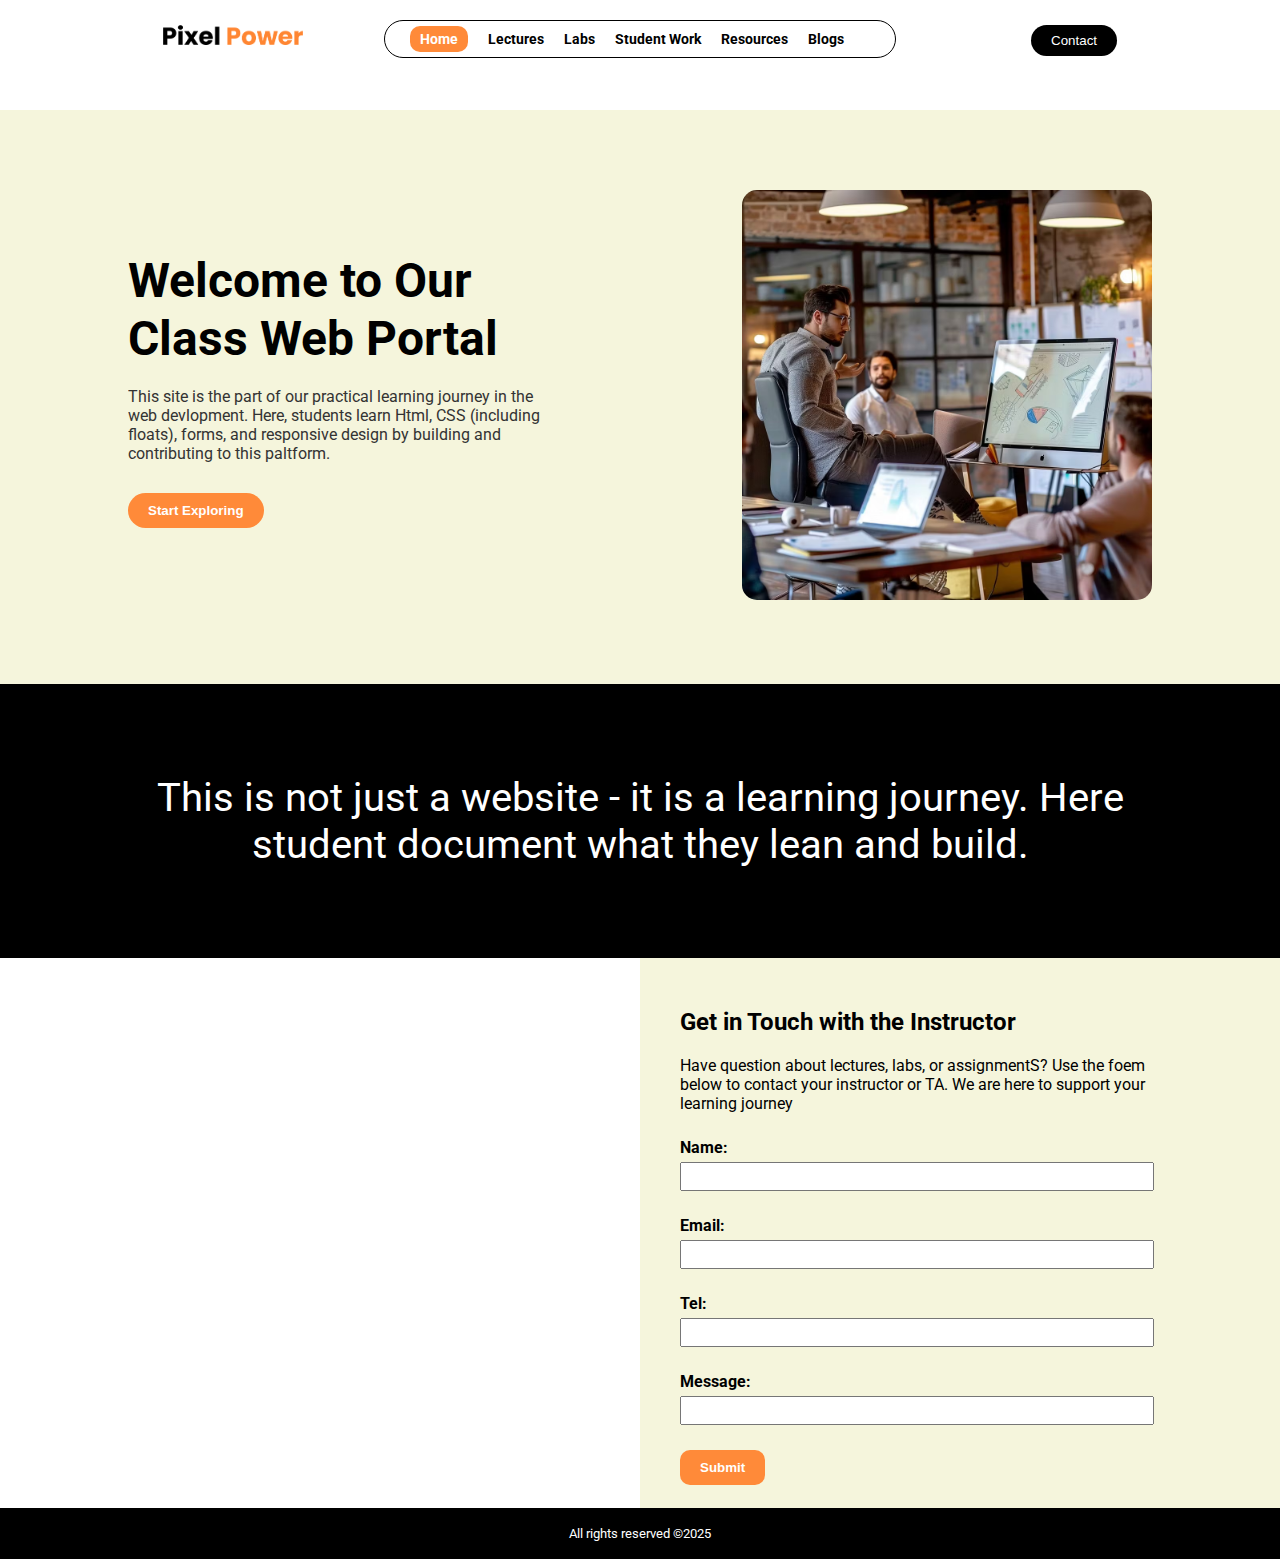
<file: Lab_2/index.html>
<!DOCTYPE html>
<html lang="en">

<head>
    <meta charset="UTF-8">
    <meta name="viewport" content="width=device-width, initial-scale=1.0">
    <title>Lab Task - 2</title>
    <link href='https://fonts.googleapis.com/css?family=Roboto' rel='stylesheet'>

    <style>
        body {
            margin: 0;
            padding: 0;
            font-family: 'Roboto', 'sans-serif';
        }

        button {
            cursor: pointer;
        }

        .nav {
            width: 80%;
            margin: 0 auto;
            height: 10vh;
            padding-top: 20px;
        }

        .nav div {
            float: left;
        }

        .logo {
            width: 25%;
            text-align: left;
            margin-top: 5px;
        }

        .logo img{
            margin-left: 35px;
        }

        .nav_buttons {
            width: 50%;
            box-sizing: border-box;
            border: 1px solid black;
            padding: 10px 15px;
            /* padding-left: 40px; */
            border-radius: 20px;
            text-align: center;
        }

        .nav_buttons ul {
            margin: 0;
            padding: 0;
        }

        .nav_buttons ul li {
            list-style: none;
            float: left;
            margin: 0 10px;
            font-size: 14px;
            font-weight: bold;
        }

        .nav_buttons ul li a {
            text-decoration: none;
            color: black;
        }

        .nav_buttons ul li:nth-child(1) a {
            background-color: #ff8a39;
            color: white !important;
            padding: 5px 10px;
            border-radius: 10px;
        }

        .contact_button {
            width: 25%;
            text-align: right;
            margin-top: 5px;
            padding-right: 35px;
            box-sizing: border-box;
        }

        .contact_button button {
            background-color: black;
            color: white;
            padding: 8px 20px;
            border: none;
            outline: none;
            border-radius: 20px;
        }

        .main {
            background-color: #f5f5dc;
        }

       
        .container {
            width: 80%;
            margin: 0 auto;
            padding-top: 80px;
            overflow: hidden; /* important to clear floats */
        }

        .content {
            width: 55%;
            float: left;
            margin-top: 30px;
        }

        .h1 {
            font-size: 48px;
            font-weight: 700;
            margin-bottom: 20px;
            margin-right: 150px;
            line-height: 1.2;
        }

        .content p {
            font-size: 16px;
            color: #333;
            margin-bottom: 30px;
            margin-right: 150px;
        }

        .content button {
            background-color: #ff8a39;
            color: white;
            border: none;
            padding: 10px 20px;
            border-radius: 20px;
            font-weight: bold;
            cursor: pointer;
        }

        .image {
            width: 40%;
            float: right;
        }

        .image img {
            width: 100%;
            border-radius: 15px;
        }

        .section2{
            background-color: black;
            color: white;
            text-align: center;
            margin-top: 80px;
            padding: 50px 150px;
            font-size: 40px;
        }

        .location{
            width: 50%;
            float: left;
            height: 550px;
        }

        .contact{
            width: 50%;
            float: right;
            height: 550px;
            background-color: #f5f5dc;

        }

        .contact h2{
            margin-top: 50px;
            margin-left: 40px;
        }

        .contact p{
            margin-right: 120px;
            margin-left: 40px;
        }

        .contact .feild{
            margin: 25px;
            margin-left: 40px;
        }

        .feild input{
            padding: 5px 10px;
            width: 450px;
            margin-top: 5px;
        }

        .feild label{
            /* font-size: 20px; */
            font-weight: bold;
        }

        .feild button{
            background-color: #ff8a39;
            color: white;
            border: none;
            padding: 10px 20px;
            border-radius:10px;
            font-weight: bold;
            cursor: pointer;
        }

        

        footer {
            background-color: black;
            color: white;
            text-align: center;
            padding: 5px 0;
            clear: both;
            font-size: small;
        }
    </style>
</head>

<body>
    <header class="nav">

        <!-- Logo -->
        <div class="logo">
            <img src="logo.png" height="20" alt="Powre Pixel Logo">
        </div>

        <!--Navigation Buttons  -->
        <div class="nav_buttons">
            <ul>
                <li><a href="#">Home</a></li>
                <li><a href="#">Lectures</a></li>
                <li><a href="#">Labs</a></li>
                <li><a href="#">Student Work</a></li>
                <li><a href="#">Resources</a></li>
                <li><a href="#">Blogs</a></li>
            </ul>
        </div>

        <!-- Contact Button -->
        <div class="contact_button">
            <button>Contact</button>
        </div>
    </header>

    <div class="main">

        <section class="container">

            <div class="content">
                <h1 class="h1">
                    Welcome to Our Class Web Portal
                </h1>
                <p class="">
                    This site is the part of our practical learning journey in the web devlopment. Here, students learn
                    Html, CSS (including floats), forms, and responsive design by building and contributing to this
                    paltform.
                </p>
                <button>Start Exploring</button>
            </div>

            <div class="image">
                <img width="100%" src="hero-image.jpg" alt="3 persons are discussing on project">
            </div>

        </section>

        <section class="section2">
            <p>This is not just a website - it is a learning journey. Here student document what they lean and build.</p>
        </section>

        <section class="section3">
            <div class="location">
                <iframe src="https://www.google.com/maps/embed?pb=!1m18!1m12!1m3!1d6585.242474864141!2d73.46691552715919!3d34.38555248715161!2m3!1f0!2f0!3f0!3m2!1i1024!2i768!4f13.1!3m3!1m2!1s0x38e09e2ad889f093%3A0xa4bad6a4e55519c7!2sDepartment%20of%20Software%20Engineering%20Uajk!5e0!3m2!1sen!2s!4v1745741418048!5m2!1sen!2s" width="100%" height="100%" style="border:0;" allowfullscreen="" loading="lazy" referrerpolicy="no-referrer-when-downgrade"></iframe>
            </div>

            <div class="contact">
                <h2>Get in Touch with the Instructor</h2>
                <p>Have question about lectures, labs, or assignmentS? Use the foem below to contact your instructor or TA. We are here to support your learning journey</p>
                <form action="function.php">

                    <div class="feild">
                        <label for="name">Name:</label>
                        <br>
                        <input type="text" id="name" name="name" required>
                    </div>

                    <div class="feild">
                        <label for="email">Email:</label>
                        <br>
                        <input type="email" id="email" name="email" required>
                    </div>
                    <div class="feild">
                        <label for="tel">Tel:</label>
                        <br>
                        <input type="text" name="tel" id="tel" required>
                    </div>
                    <div class="feild">
                        <label for="message">Message:</label>
                        <br>
                        <input type="text" id="message" name="message" required>
                    </div>
                    <div class="feild">
                        <button class="submit_button" type="submit">Submit</button>
                    </div>
                </form>
            </div>
            
            </section>
    </div>

    <footer>
        <p>All rights reserved &copy;2025 </p>
    </footer>
</body>

</html>
</file>
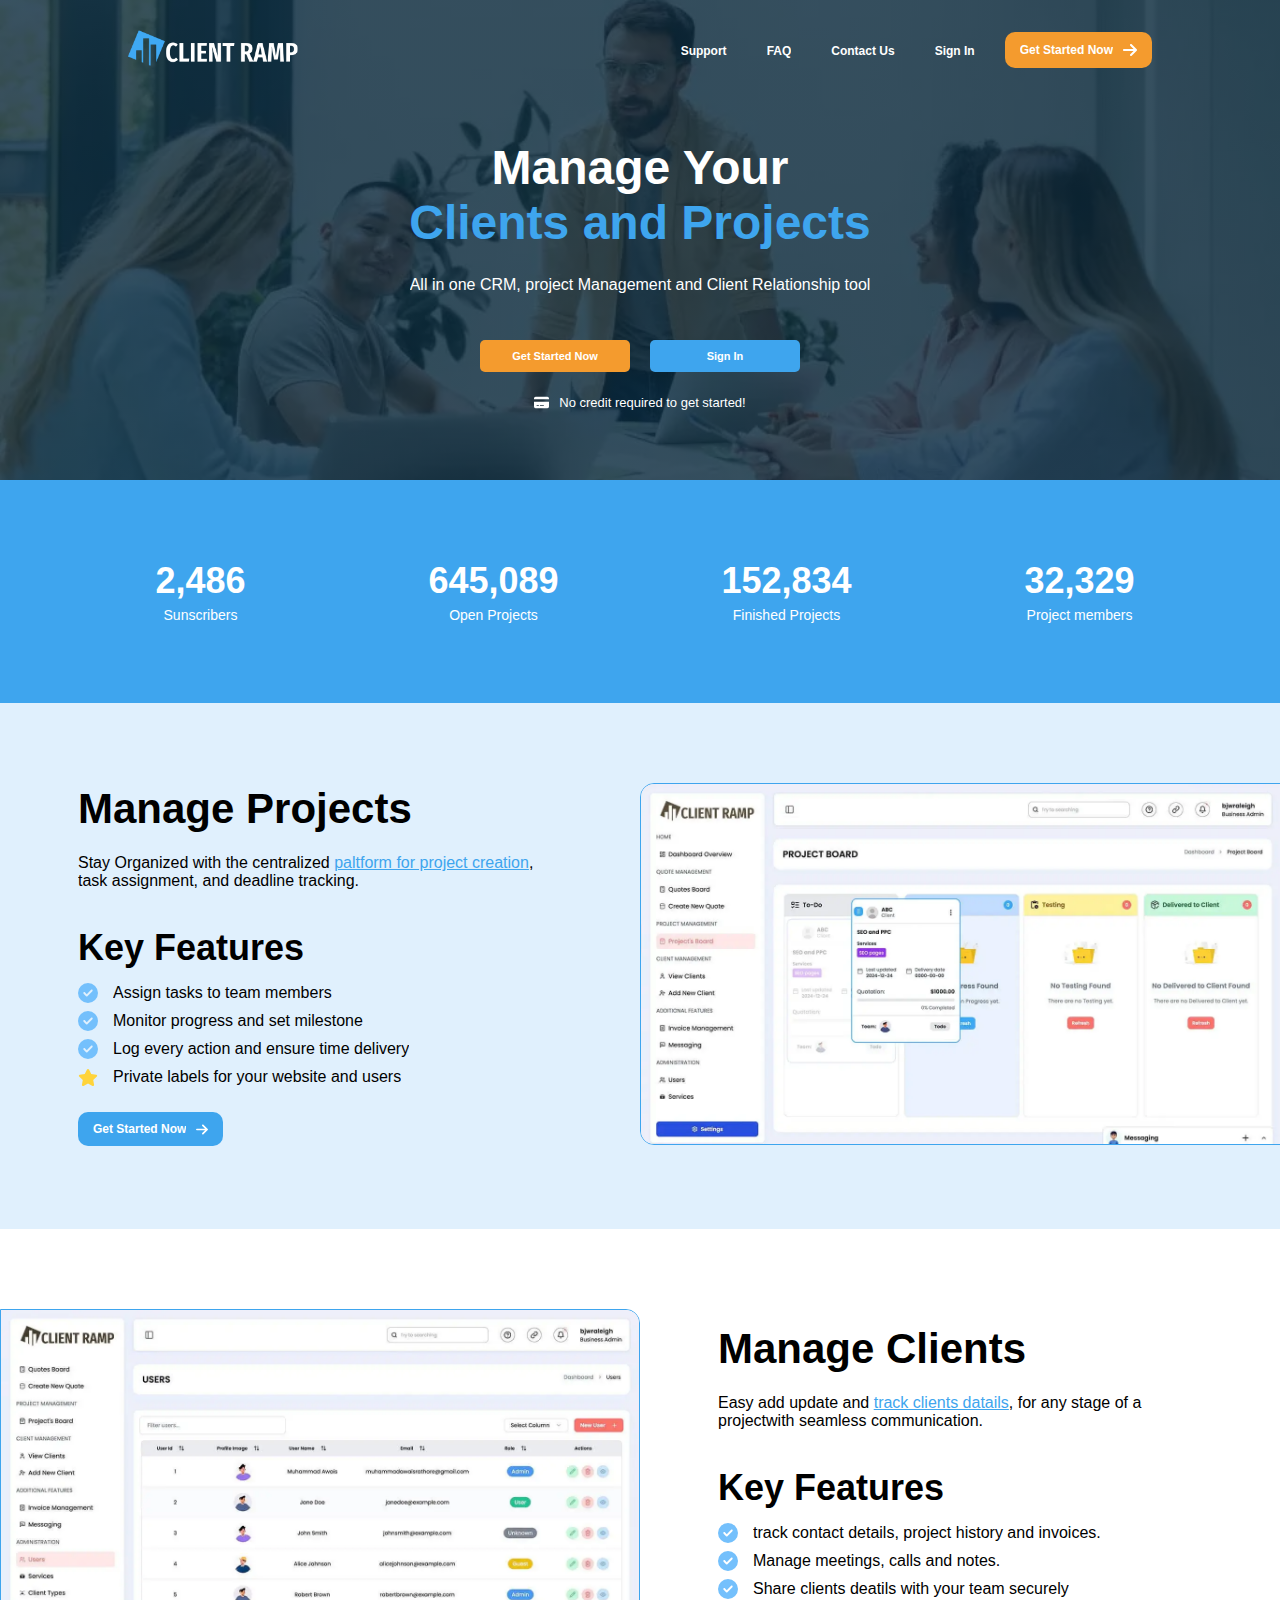
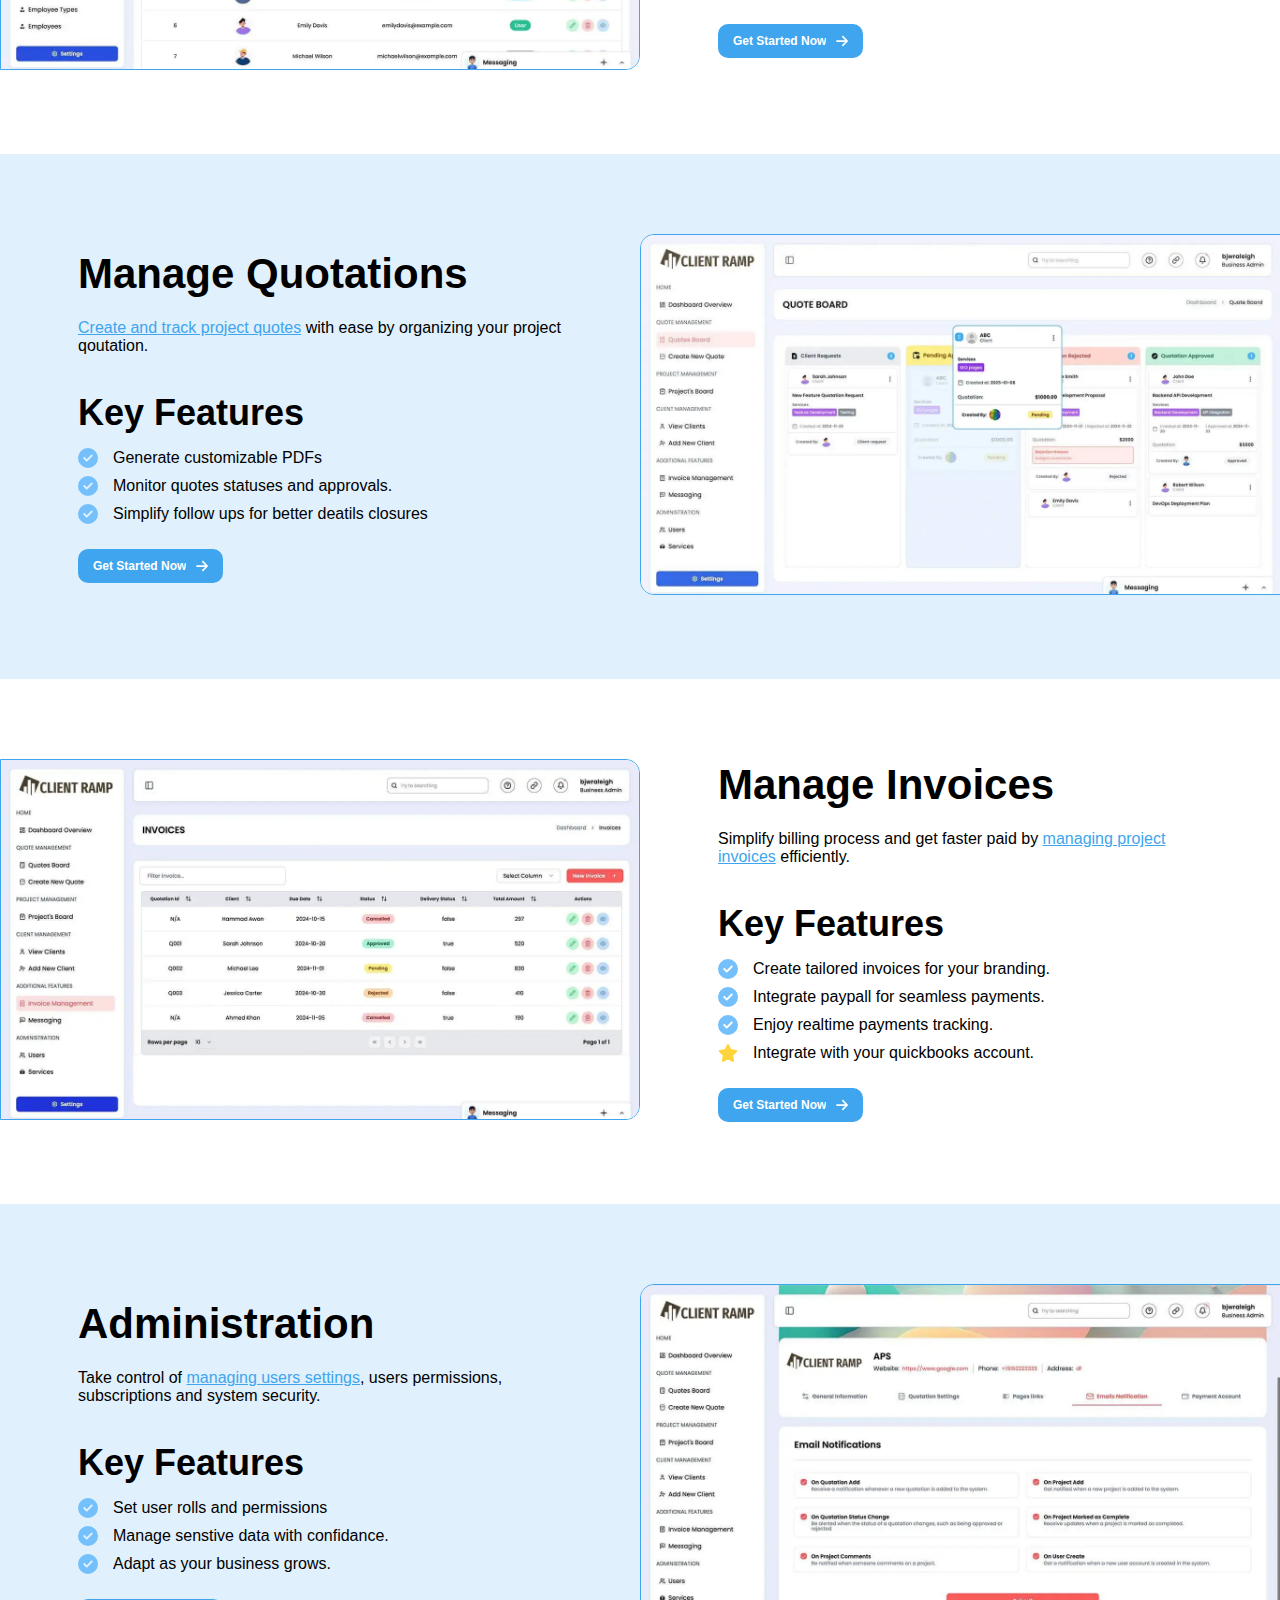
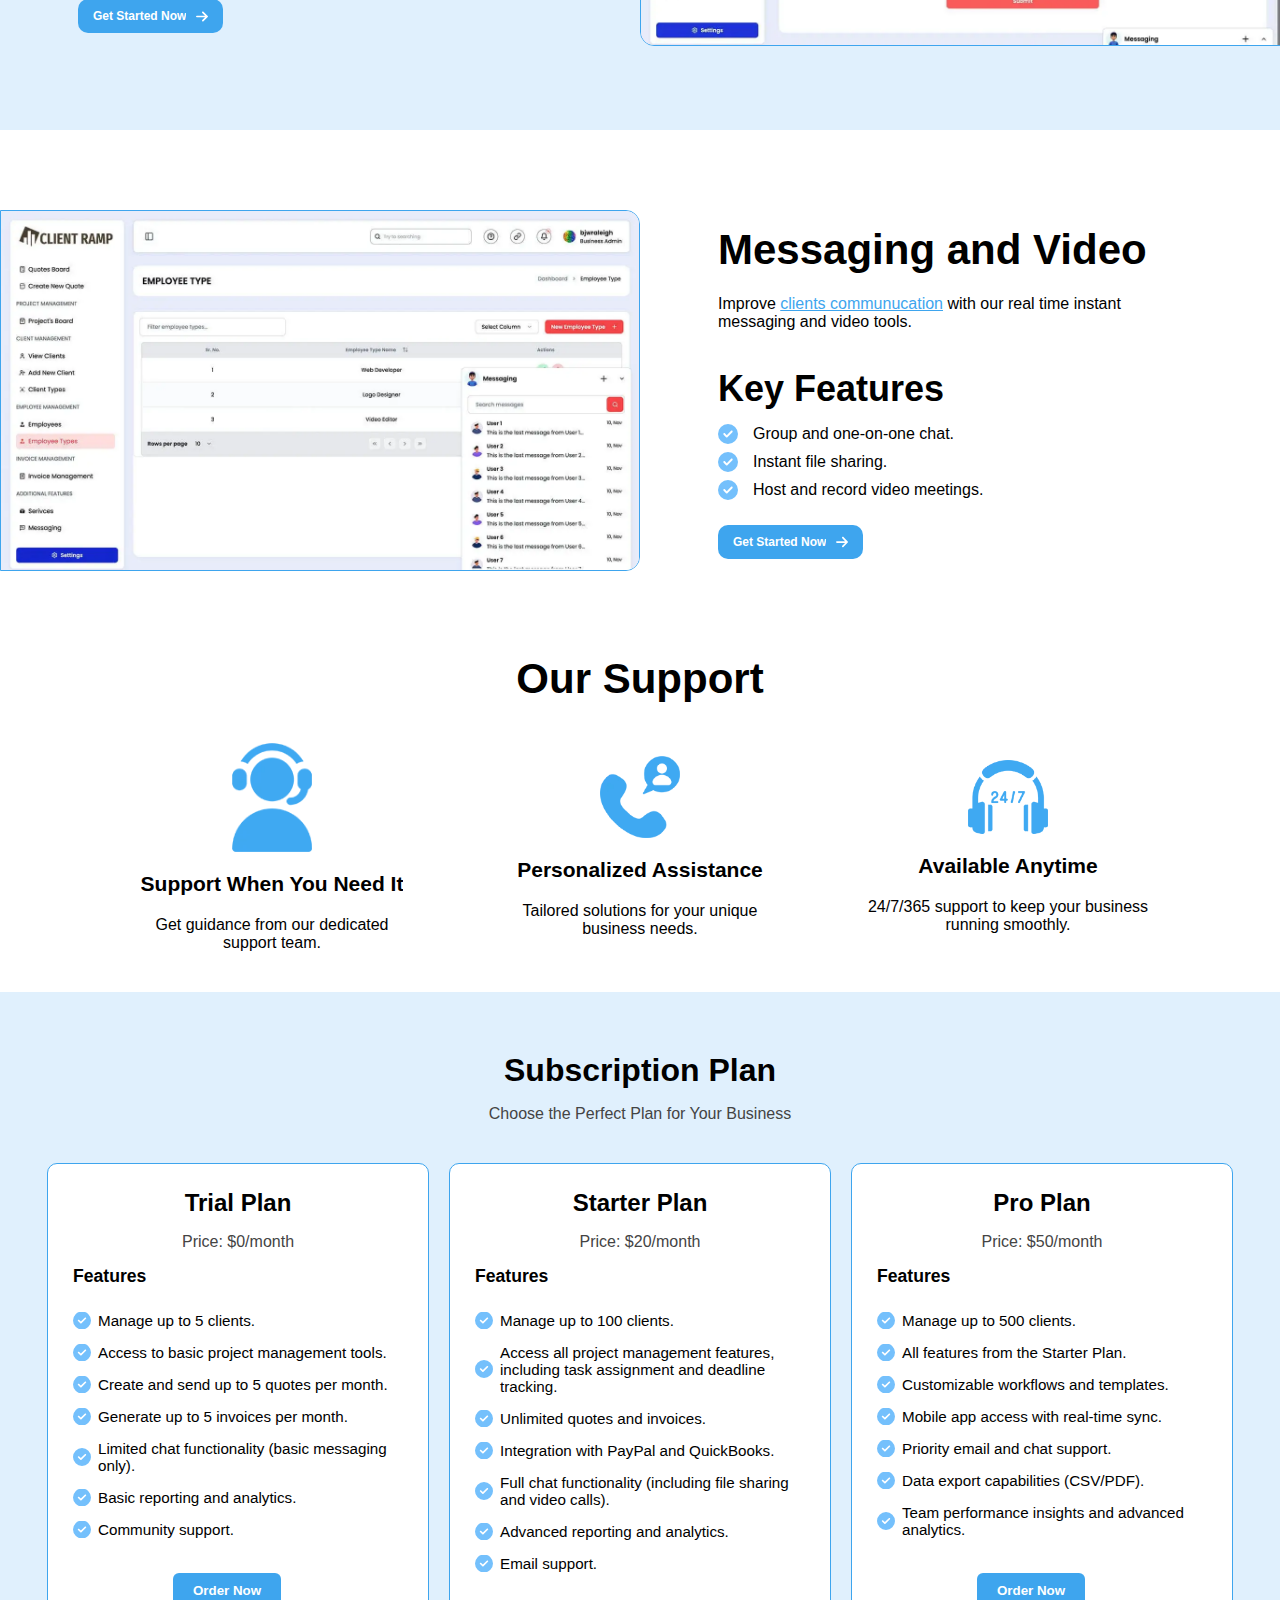
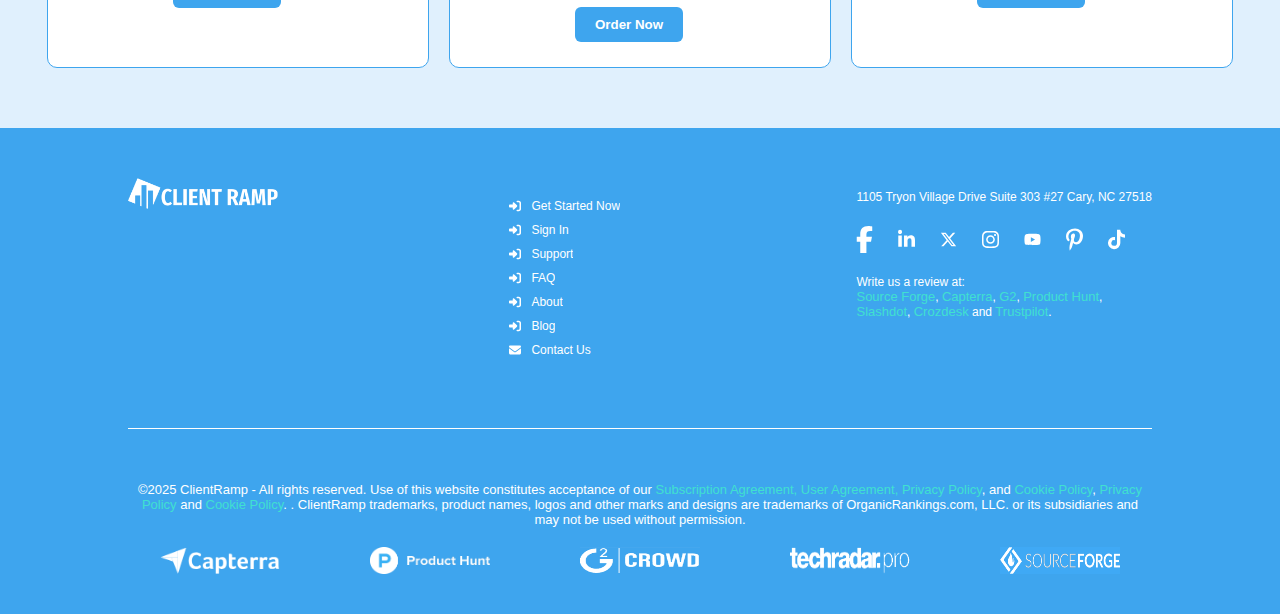
<file: Lab_3/index.html>
<!DOCTYPE html>
<html lang="en">

<head>
    <meta charset="UTF-8">
    <meta name="viewport" content="width=device-width, initial-scale=1.0">
    <meta name="description" content="Client Ramp - Manage Your Clients and Projects">
    <meta name="keywords" content="Client Ramp, CRM, Project Management, Client Relationship Tool">
    <meta name="author" content="Khurram Farman">
    <title>Lab Task - 3</title>
    <link rel="stylesheet" href="style.css">
</head>

<body>

    <!-- Header -->
    <header>
        <div class="nav">

            <!-- Logo -->
            <div class="logo">
                <img src="./task3-assets/logo-client-ramp1.webp" alt="">
            </div>

            <!-- Navigation Button -->
            <div class="nav_buttons">
                <ul class="">
                    <li class=""><a href="#">Support</a></li>
                    <li class=""><a href="#">FAQ</a></li>
                    <li class=""><a href="#">Contact Us</a></li>
                    <li class=""><a href="#">Sign In</a></li>
                </ul>
            </div>

            <!-- Get Started Button -->
            <div class="started">
                <button id="get_started">
                    <span>Get Started Now</span>
                    <img src="./task3-assets/arrow.svg" width="14px" alt="arrow">
                </button>
                <button id="hamburger">
                    <img src="./task3-assets/hamburger.svg" width="14px" alt="hamburger">
                </button>
            </div>

        </div>
    </header>

    <section class="hero">
        <div class="hero_content">
            <h1>
                Manage Your<br>
                <span class="color-primary"> Clients and Projects</span>
            </h1>
            <p>All in one CRM, project Management and Client Relationship tool</p>
            <div class="hero_buttons">
                <button class="bg-secondary">Get Started Now</button>
                <button class="bg-primary">Sign In</button>
            </div>
            <div class="para">
                <img src="./task3-assets/credit.svg" width="15px" alt="">
                <p>
                    No credit required to get started!
                </p>
            </div>
        </div>
    </section>

    <section class="bg-primary">
        <div class="stats">
            <div class="stats_items">
                <h3>2,486</h3>
                <p>Sunscribers</p>
            </div>
            <div class="stats_items">
                <h3>645,089</h3>
                <p>Open Projects</p>
            </div>
            <div class="stats_items">
                <h3>152,834</h3>
                <p>Finished Projects</p>
            </div>
            <div class="stats_items">
                <h3>32,329</h3>
                <p>Project members</p>
            </div>
        </div>
    </section>

    <!-- Projects Section -->

    <section class="section2">
        <div class="row">


            <div class="left_content">

                <!-- heading -->
                <h2>Manage Projects</h2>

                <!-- para -->
                <p>Stay Organized with the centralized <a href="">paltform for project creation</a>, task assignment,
                    and deadline tracking.</p>

                <!-- :ist -->
                <ul>
                    <h3>Key Features</h3>
                    <div class="feature_list">
                        <li class="feature_items">
                            <img width="20" src="./task3-assets/check.svg" alt="check SVG">
                            <p>Assign tasks to team members</p>
                        </li>
                        <li class="feature_items">
                            <img width="20" src="./task3-assets/check.svg" alt="check SVG">
                            <p>Monitor progress and set milestone</p>
                        </li>
                        <li class="feature_items">
                            <img width="20" src="./task3-assets/check.svg" alt="check SVG">
                            <p>Log every action and ensure time delivery</p>
                        </li>
                        <li class="feature_items">
                            <img width="20" src="./task3-assets/star.svg" alt="star SVG">
                            <p>Private labels for your website and users</p>
                        </li>
                    </div>
                </ul>

                <!-- Button -->
                <div class="feature_button">
                    <button>
                        <span>Get Started Now</span>
                        <img src="./task3-assets/arrow.svg" width="12px" alt="arrow">
                    </button>
                </div>

            </div>

            <div class="right_image">
                <img src="./task3-assets/manage-projects.webp" alt="">
            </div>

        </div>
    </section>


    <!-- Clients Section -->
    <section class="section3">
        <div class="row">

            <div class="right_image">
                <img src="./task3-assets/manage-clients.webp" alt="">
            </div>

            <div class="left_content">

                <!-- heading -->
                <h2>Manage Clients</h2>

                <!-- para -->
                <p>Easy add update and <a href="#">track clients datails</a>, for any stage of a projectwith seamless
                    communication.</p>

                <!-- :ist -->
                <ul>
                    <h3>Key Features</h3>
                    <div class="feature_list">
                        <li class="feature_items">
                            <img width="20" src="./task3-assets/check.svg" alt="check SVG">
                            <p>track contact details, project history and invoices.</p>
                        </li>
                        <li class="feature_items">
                            <img width="20" src="./task3-assets/check.svg" alt="check SVG">
                            <p>Manage meetings, calls and notes.</p>
                        </li>
                        <li class="feature_items">
                            <img width="20" src="./task3-assets/check.svg" alt="check SVG">
                            <p>Share clients deatils with your team securely</p>
                        </li>
                    </div>
                </ul>

                <!-- Button -->
                <div class="feature_button">
                    <button>
                        <span>Get Started Now</span>
                        <img src="./task3-assets/arrow.svg" width="12px" alt="arrow">
                    </button>
                </div>

            </div>

        </div>
    </section>

    <!-- Quotes Section -->
    <section class="section2">
        <div class="row">


            <div class="left_content">

                <!-- heading -->
                <h2>Manage Quotations</h2>

                <!-- para -->
                <p><a href="">Create and track project quotes</a> with ease by organizing your project qoutation.</p>

                <!-- :ist -->
                <ul>
                    <h3>Key Features</h3>
                    <div class="feature_list">
                        <li class="feature_items">
                            <img width="20" src="./task3-assets/check.svg" alt="check SVG">
                            <p>Generate customizable PDFs</p>
                        </li>
                        <li class="feature_items">
                            <img width="20" src="./task3-assets/check.svg" alt="check SVG">
                            <p>Monitor quotes statuses and approvals.</p>
                        </li>
                        <li class="feature_items">
                            <img width="20" src="./task3-assets/check.svg" alt="check SVG">
                            <p>Simplify follow ups for better deatils closures</p>
                        </li>
                    </div>
                </ul>

                <!-- Button -->
                <div class="feature_button">
                    <button>
                        <span>Get Started Now</span>
                        <img src="./task3-assets/arrow.svg" width="12px" alt="arrow">
                    </button>
                </div>

            </div>

            <div class="right_image">
                <img src="./task3-assets/manage-qoutations.webp" alt="">
            </div>

        </div>
    </section>

    <!-- Invoices Section -->
    <section class="section3">
        <div class="row">

            <div class="right_image">
                <img src="./task3-assets/manage-invoices.webp" alt="">
            </div>

            <div class="left_content">

                <!-- heading -->
                <h2>Manage Invoices</h2>

                <!-- para -->
                <p>Simplify billing process and get faster paid by <a href="#">managing project invoices</a>
                    efficiently.</p>

                <!-- :ist -->
                <ul>
                    <h3>Key Features</h3>
                    <div class="feature_list">
                        <li class="feature_items">
                            <img width="20" src="./task3-assets/check.svg" alt="check SVG">
                            <p>Create tailored invoices for your branding.</p>
                        </li>
                        <li class="feature_items">
                            <img width="20" src="./task3-assets/check.svg" alt="check SVG">
                            <p>Integrate paypall for seamless payments.</p>
                        </li>
                        <li class="feature_items">
                            <img width="20" src="./task3-assets/check.svg" alt="check SVG">
                            <p>Enjoy realtime payments tracking.</p>
                        </li>
                        <li class="feature_items">
                            <img width="20" src="./task3-assets/star.svg" alt="star SVG">
                            <p>Integrate with your quickbooks account.</p>
                        </li>
                    </div>
                </ul>

                <!-- Button -->
                <div class="feature_button">
                    <button>
                        <span>Get Started Now</span>
                        <img src="./task3-assets/arrow.svg" width="12px" alt="arrow">
                    </button>
                </div>

            </div>

        </div>
    </section>

    <!-- Administration Section -->
    <section class="section2">
        <div class="row">


            <div class="left_content">

                <!-- heading -->
                <h2>Administration</h2>

                <!-- para -->
                <p>Take control of <a href="">managing users settings</a>, users permissions, subscriptions and system
                    security.</p>

                <!-- :ist -->
                <ul>
                    <h3>Key Features</h3>
                    <div class="feature_list">
                        <li class="feature_items">
                            <img width="20" src="./task3-assets/check.svg" alt="check SVG">
                            <p>Set user rolls and permissions</p>
                        </li>
                        <li class="feature_items">
                            <img width="20" src="./task3-assets/check.svg" alt="check SVG">
                            <p>Manage senstive data with confidance.</p>
                        </li>
                        <li class="feature_items">
                            <img width="20" src="./task3-assets/check.svg" alt="check SVG">
                            <p>Adapt as your business grows.</p>
                        </li>
                    </div>
                </ul>

                <!-- Button -->
                <div class="feature_button">
                    <button>
                        <span>Get Started Now</span>
                        <img src="./task3-assets/arrow.svg" width="12px" alt="arrow">
                    </button>
                </div>

            </div>

            <div class="right_image">
                <img src="./task3-assets/adminstration.webp" alt="">
            </div>

        </div>
    </section>

    <!-- Messaging and Video Section -->
    <section class="section3">
        <div class="row">

            <div class="right_image">
                <img src="./task3-assets/manage-video.webp" alt="">
            </div>

            <div class="left_content">

                <!-- heading -->
                <h2>Messaging and Video</h2>

                <!-- para -->
                <p>Improve <a href="#">clients communucation</a> with our real time instant messaging and video tools.
                </p>

                <!-- :ist -->
                <ul>
                    <h3>Key Features</h3>
                    <div class="feature_list">
                        <li class="feature_items">
                            <img width="20" src="./task3-assets/check.svg" alt="check SVG">
                            <p>Group and one-on-one chat.</p>
                        </li>
                        <li class="feature_items">
                            <img width="20" src="./task3-assets/check.svg" alt="check SVG">
                            <p>Instant file sharing.</p>
                        </li>
                        <li class="feature_items">
                            <img width="20" src="./task3-assets/check.svg" alt="check SVG">
                            <p>Host and record video meetings.</p>
                        </li>
                    </div>
                </ul>

                <!-- Button -->
                <div class="feature_button">
                    <button>
                        <span>Get Started Now</span>
                        <img src="./task3-assets/arrow.svg" width="12px" alt="arrow">
                    </button>
                </div>

            </div>

        </div>
    </section>

    <!-- Support section  -->
    <section class="support">
        <div class="">
            <h2>Our Support</h2>
            <div class="support_container">

                <div class="support_items">
                    <img src="./task3-assets/noun-support-4831710.webp" width="80" alt="Support When You Need It">
                    <h5>Support When You Need It</h5>
                    <p>Get guidance from our dedicated support team.</p>
                </div>

                <div class="support_items">
                    <img src="./task3-assets/noun-assistance-6762704.webp" width="80" alt="Personalized Assistance">
                    <h5>Personalized Assistance</h5>
                    <p>Tailored solutions for your unique business needs.</p>
                </div>

                <div class="support_items">
                    <img src="./task3-assets/noun-24hr-helpline-3309604.webp" width="80" alt="Available Anytime">
                    <h5>Available Anytime</h5>
                    <p>24/7/365 support to keep your business running smoothly.</p>
                </div>

            </div>
        </div>
    </section>

    <!-- subscriptions section -->
    <section class="subscription">
        <div class="container">
            <h2>Subscription Plan</h2>
            <p>Choose the Perfect Plan for Your Business</p>

            <div class="plans">
                <div class="plan-card">
                    <h3>Trial Plan</h3>
                    <p class="price">Price: $0/month</p>
                    <h4>Features</h4>
                    <ul>
                        <li>Manage up to 5 clients.</li>
                        <li>Access to basic project management tools.</li>
                        <li>Create and send up to 5 quotes per month.</li>
                        <li>Generate up to 5 invoices per month.</li>
                        <li>Limited chat functionality (basic messaging only).</li>
                        <li>Basic reporting and analytics.</li>
                        <li>Community support.</li>
                    </ul>
                    <button>Order Now</button>
                </div>

                <div class="plan-card">
                    <h3>Starter Plan</h3>
                    <p class="price">Price: $20/month</p>
                    <h4>Features</h4>
                    <ul>
                        <li>Manage up to 100 clients.</li>
                        <li>Access all project management features, including task assignment and deadline tracking.
                        </li>
                        <li>Unlimited quotes and invoices.</li>
                        <li>Integration with PayPal and QuickBooks.</li>
                        <li>Full chat functionality (including file sharing and video calls).</li>
                        <li>Advanced reporting and analytics.</li>
                        <li>Email support.</li>

                    </ul>
                    <button>Order Now</button>
                </div>

                <div class="plan-card">
                    <h3>Pro Plan</h3>
                    <p class="price">Price: $50/month</p>
                    <h4>Features</h4>
                    <ul>
                        <li>Manage up to 500 clients.</li>
                        <li>All features from the Starter Plan.</li>
                        <li>Customizable workflows and templates.</li>
                        <li>Mobile app access with real-time sync.</li>
                        <li>Priority email and chat support.</li>
                        <li>Data export capabilities (CSV/PDF).</li>
                        <li>Team performance insights and advanced analytics.</li>
                    </ul>
                    <button>Order Now</button>
                </div>
            </div>
        </div>
    </section>

    <footer class="footer">
        <div class="footer-container">
            <div class="footer-left">
                <img src="./task3-assets/logo-client-ramp1.webp" alt="Client Ramp Logo" class="footer-logo" />
            </div>

            <div class="footer-links">
                <ul>
                    <li class="feature_items">
                        <a href="">
                            <img width="12" src="./task3-assets/sign_in.svg" alt="check SVG">
                            <p>Get Started Now</p>
                        </a>
                    </li>
                    <li class="feature_items">
                        <a href="#">
                            <img width="12" src="./task3-assets/sign_in.svg" alt="check SVG">
                            <p>Sign In</p>
                        </a>
                    </li>
                    <li class="feature_items">
                        <a href="">
                            <img width="12" src="./task3-assets/sign_in.svg" alt="check SVG">
                            <p>Support</p>
                        </a>
                    </li>
                    <li class="feature_items">
                        <a href="#">
                            <img width="12" src="./task3-assets/sign_in.svg" alt="check SVG">
                            <p>FAQ</p>
                        </a>
                    </li>
                    <li class="feature_items">
                        <a href="#">
                            <img width="12" src="./task3-assets/sign_in.svg" alt="check SVG">
                            <p>About</p>
                        </a>
                    </li>
                    <li class="feature_items">
                        <a href="#">
                            <img width="12" src="./task3-assets/sign_in.svg" alt="check SVG">
                            <p>Blog</p>
                        </a>
                    </li>
                    <li class="feature_items">
                        <a href="#">
                            <img width="12" src="./task3-assets/envelop.svg" alt="check SVG">
                            <p>Contact Us</p>
                        </a>
                    </li>
                </ul>
            </div>

            <div class="footer-right">
                <p><i class="fa fa-map-marker"></i> 1105 Tryon Village Drive Suite 303 #27 Cary, NC 27518</p>
                <div class="social-icons">
                    <img width="17px" src="./task3-assets/facebook.svg" alt="">
                    <img width="17px" src="./task3-assets/linkdin.svg" alt="">
                    <img width="17px" src="./task3-assets/twitter.svg" alt="">
                    <img width="17px" src="./task3-assets/instagram.svg" alt="">
                    <img width="17px" src="./task3-assets/youtube.svg" alt="">
                    <img width="17px" src="./task3-assets/pintrest.svg" alt="">
                    <img width="17px" src="./task3-assets/tiktok.svg" alt="">
                </div>
                <p class="review-text">Write us a review at:<br />
                    <a href="#">Source Forge</a>, <a href="#">Capterra</a>, <a href="#">G2</a>,
                    <a href="#">Product Hunt</a>, <br><a href="#">Slashdot</a>, <a href="#">Crozdesk</a> and
                    <a href="#">Trustpilot</a>.
                </p>
            </div>
        </div>

        <hr style="width: 80%; margin: 0 auto;" />

        <div class="footer-bottom">
            <p>
                &copy;2025 ClientRamp - All rights reserved. Use of this website constitutes acceptance of our 
                <a href="#">Subscription Agreement, User Agreement, Privacy Policy</a>, and<a href="#"> Cookie Policy</a>,
                <a href="#">Privacy Policy</a> and <a href="#">Cookie Policy</a>.

                 . ClientRamp trademarks, product names, logos and other marks and designs are trademarks of OrganicRankings.com, LLC. or its subsidiaries and may not be used without permission.
            </p>
            <div class="footer-badges">
                <img width="120" height="27" src="./task3-assets/capterra.png" alt="Capterra" />
                <img width="120" height="27" src="./task3-assets/producthunt.png" alt="Product Hunt" />
                <img width="120" height="27" src="./task3-assets/g2crowd.png" alt="G2 Crowd" />
                <img width="120" height="27" src="./task3-assets/techradar.png" alt="TechRadar" />
                <img width="120" height="27" src="./task3-assets/sourceforge.png" alt="SourceForge" />
            </div>
        </div>
    </footer>





</body>

</html>
</file>
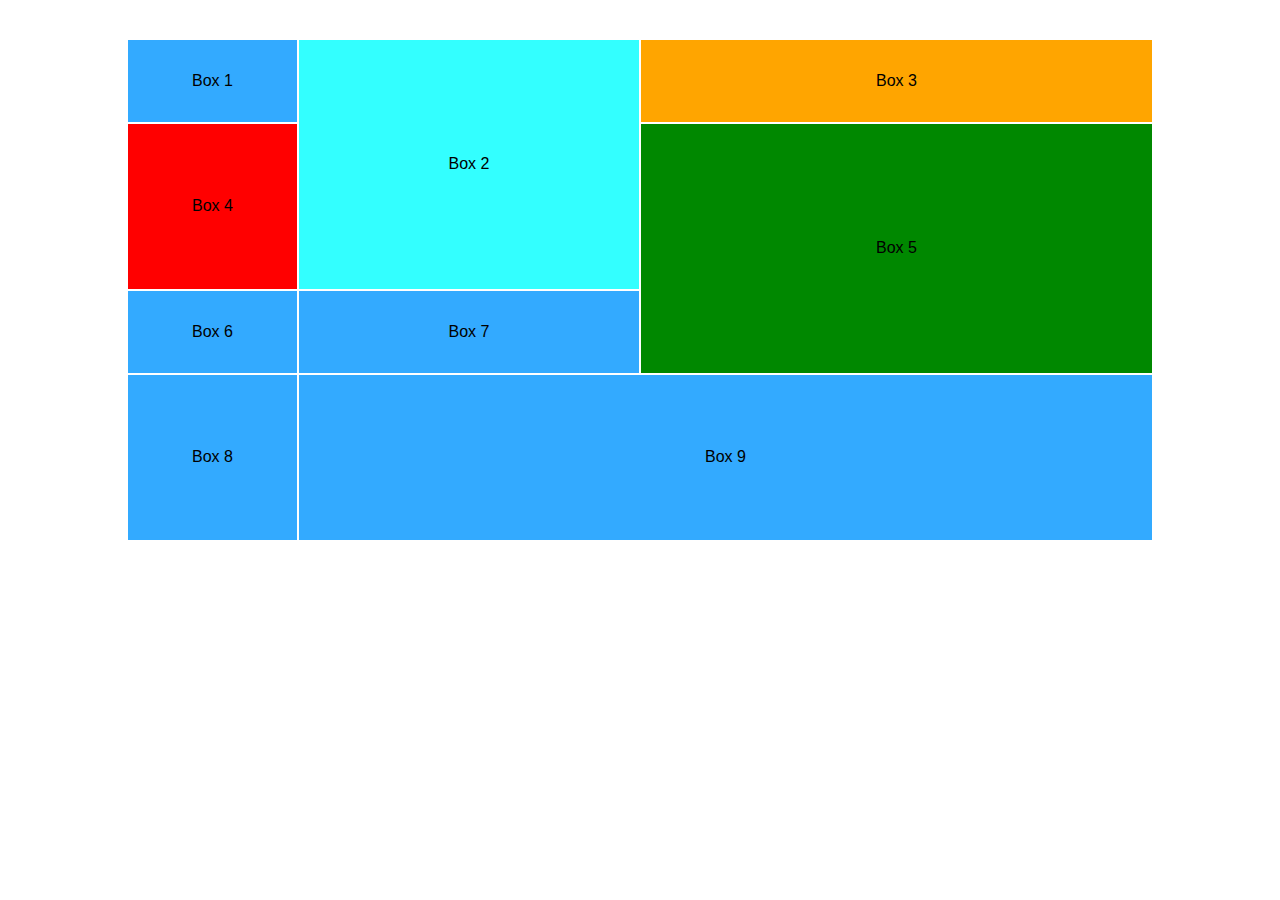
<file: Lab_4/index.html>
<!DOCTYPE html>
<html>
<head>
    <title>Lab Task - 4</title>
    <style>
        body {
            margin: 0;
            padding: 0;
        }
        .grid-container {
            display: grid;
            grid-template-columns: 1fr 1fr 1fr;
            grid-template-rows: 1fr 1fr 1fr 1fr;
            grid-auto-rows: 1fr;
            grid-auto-columns: 1fr;
            width: 80%;
            height: 500px;
            margin: 40px auto;
            gap: 2px;
        }
        .box {
            display: flex;
            justify-content: center;
            align-items: center;
            padding: 20px;
            color: black;
            font-family: Arial, sans-serif;
        }
        .box1 {
            background-color: #33aaff;
            grid-column: 1 / 2;
            grid-row: 1 / 2;
        }
        .box2 {
            background-color: #33ffff;
            grid-column: 2 / 4;
            grid-row: 1 / 4;
        }
        .box3 {
            background-color: #ffa500;
            grid-column: 4 / 7;
            grid-row: 1 / 2;
        }
        .box4 {
            background-color: #ff0000;
            grid-column: 1 / 2;
            grid-row: 2 / 4;
        }
        .box5 {
            background-color: #008800;
            grid-column: 4 / 7;
            grid-row: 2 / 5;
        }
        .box6 {
            background-color: #33aaff;
            grid-column: 1 / 2;
            grid-row: 4 / 5;
        }
        .box7 {
            background-color: #33aaff;
            grid-column: 2 / 4;
            grid-row: 4 / 5;
        }
        .box8 {
            background-color: #33aaff;
            grid-column: 1 / 2;
            grid-row: 5 / 7;
        }
        .box9 {
            background-color: #33aaff;
            grid-column: 2 / 7;
            grid-row: 5 / 7;
        }
    </style>
</head>
<body>
    <div class="grid-container">
        <div class="box box1">Box 1</div>
        <div class="box box2">Box 2</div>
        <div class="box box3">Box 3</div>
        <div class="box box4">Box 4</div>
        <div class="box box5">Box 5</div>
        <div class="box box6">Box 6</div>
        <div class="box box7">Box 7</div>
        <div class="box box8">Box 8</div>
        <div class="box box9">Box 9</div>
    </div>
</body>
</html>
</file>
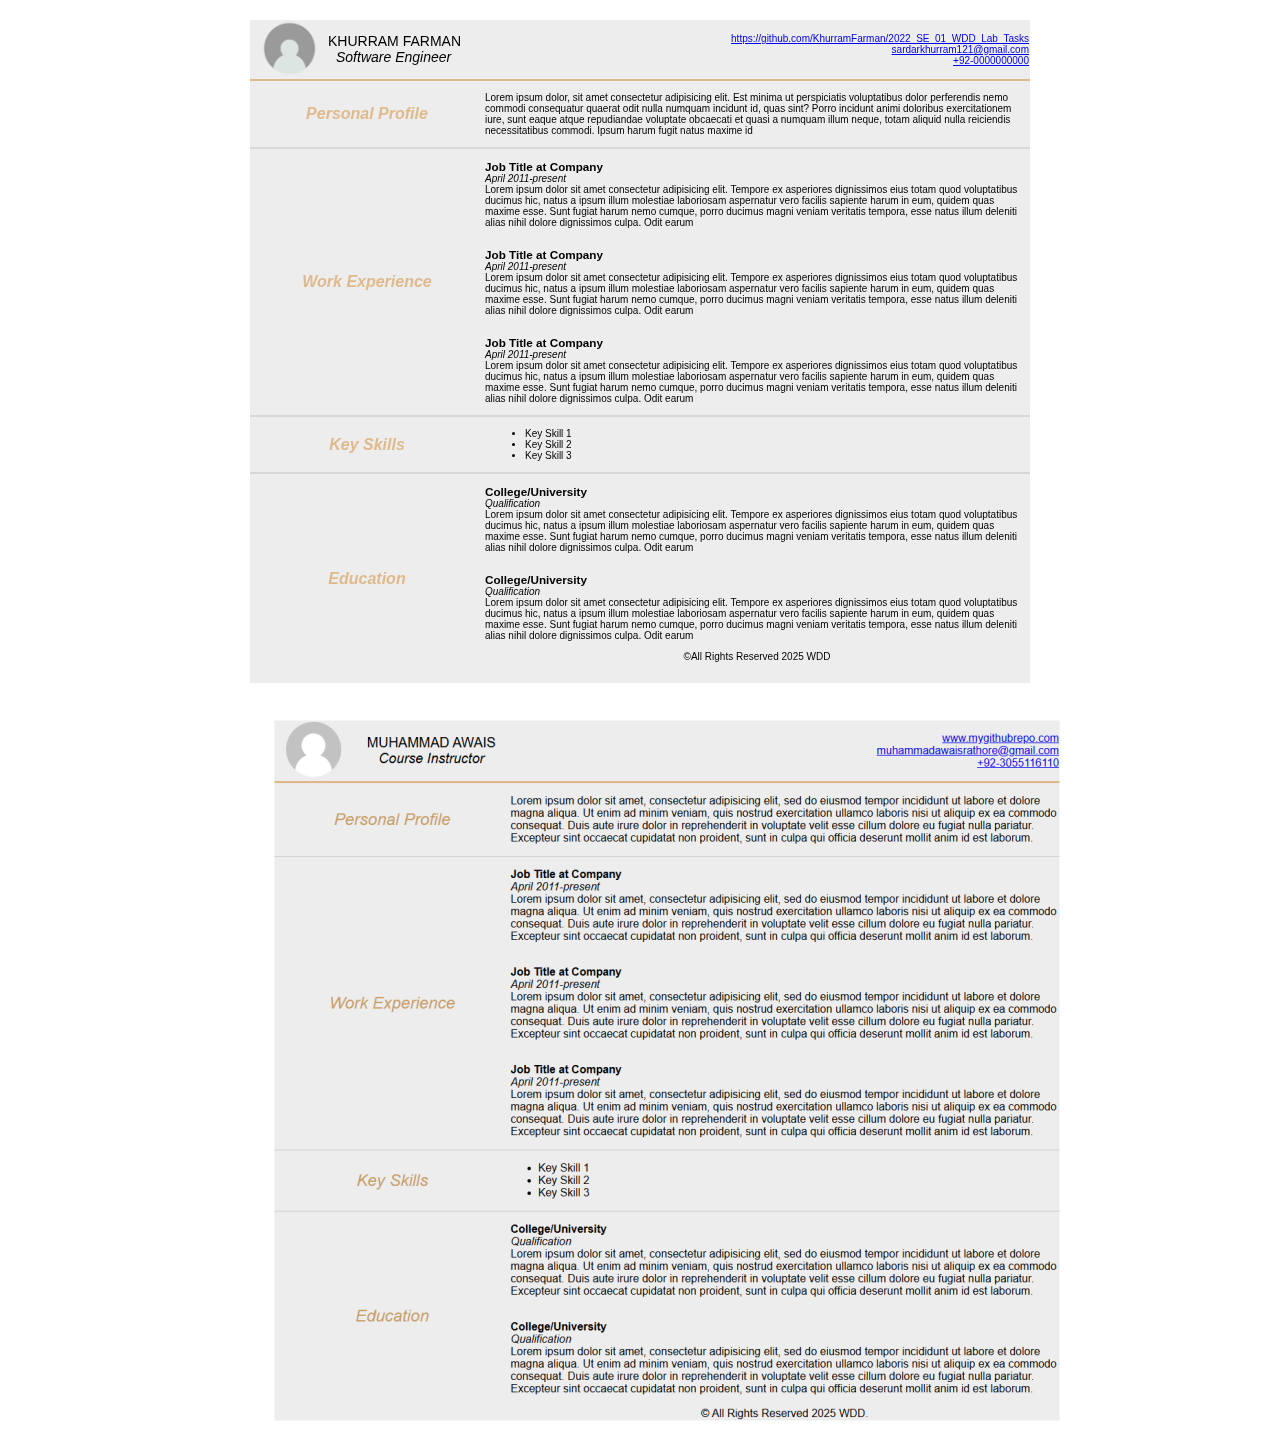
<file: Lab _1/Lab_Task_1.html>
<!-- This file contains Lab Task 1 for WDD Course  -->

<!DOCTYPE html>
<html lang="en">

<head>
    <meta charset="UTF-8">
    <meta name="viewport" content="width=device-width, initial-scale=1.0">
    <title>Lab Task 1 - Tables</title>

    <style>
        body {
            margin: 0;
            padding: 0;
            font-family: sans-serif;
        }

        table {
            width: 780px;
            margin: 20px auto;
            background-color: #ededed;
            border-bottom: 0px solid #c2cfd9;
            border-collapse: collapse;
            font-family: sans-serif;
            padding: 5px;
            font-size: 10px;
        }

        thead {
            width: 100%;
            border-bottom: #dfba8c 2px solid;
        }

        thead th {
            font-weight: 500;
        }

        #contact a {
            float: inline-end;
        }

        .title {
            vertical-align: middle;
            text-align: center;
            color: #dfba8c;
            font-size:medium;
            font-weight: 600
        }

        .section_border{
            border-bottom: 2px solid rgb(216, 215, 215);
        }

        div p, div h3 {
            margin: 0px;
        }
        div{
            padding: 10px 0px;
        }


    </style>

</head>

<body>
    <Table>
        <thead>

            <tr>
                <th style="width: 10%;" rowspan="2">
                    <img style="mix-blend-mode: multiply;" src="./profile.jpg" alt="User Svg" width="55" height="55" />
                </th>

                <th style="width: 20%; text-align: left; vertical-align: bottom; padding: 0; font-size: 14px;" colspan="2">
                    KHURRAM FARMAN
                </th>

                <th id="contact" rowspan="2">
                    <a href="https://github.com/KhurramFarman/2022_SE_01_WDD_Lab_Tasks" target="_blank">https://github.com/KhurramFarman/2022_SE_01_WDD_Lab_Tasks</a><br>
                    <a href="mailto:muhammadawaisrathore@gmail.com">sardarkhurram121@gmail.com</a><br>
                    <a href="tel:+923055116110">+92-0000000000</a>
                </th>
            </tr>

            <tr>
                <th style="text-align: left; padding: 0; padding-left : 8px; vertical-align: baseline; font-size: 14px;"><i>Software
                        Engineer</i></th>
            </tr>

        </thead>

        <tbody>
            <tr class="section_border">
                <td  class="title" colspan="2"><i>Personal Profile</i></td>
                <td colspan="3">
                    <p>
                        Lorem ipsum dolor, sit amet consectetur adipisicing elit. Est minima ut perspiciatis
                        voluptatibus
                        dolor
                        perferendis nemo commodi consequatur quaerat odit nulla numquam incidunt id, quas sint? Porro
                        incidunt
                        animi doloribus exercitationem iure, sunt eaque atque repudiandae voluptate obcaecati et quasi a
                        numquam
                        illum neque, totam aliquid nulla reiciendis necessitatibus commodi. Ipsum harum fugit natus
                        maxime
                        id
                    </p>
                </td>
            </tr>
            <tr class="section_border">
                <td class="title" colspan="2"><i>Work Experience</i></td>
                <td colspan="3">
                    <div>
                        <h3 >Job Title at Company</h3>
                        <p><i>April 2011-present</i></p>
                        <p>Lorem ipsum dolor sit amet consectetur adipisicing elit. Tempore ex asperiores dignissimos
                            eius totam quod voluptatibus ducimus hic, natus a ipsum illum molestiae laboriosam
                            aspernatur vero facilis sapiente harum in eum, quidem quas maxime esse. Sunt fugiat harum
                            nemo cumque, porro ducimus magni veniam veritatis tempora, esse natus illum deleniti alias
                            nihil dolore dignissimos culpa. Odit earum</p>
                    </div>
                    <div>
                        <h3>Job Title at Company</h3>
                        <p><i>April 2011-present</i></p>
                        <p>Lorem ipsum dolor sit amet consectetur adipisicing elit. Tempore ex asperiores dignissimos
                            eius totam quod voluptatibus ducimus hic, natus a ipsum illum molestiae laboriosam
                            aspernatur vero facilis sapiente harum in eum, quidem quas maxime esse. Sunt fugiat harum
                            nemo cumque, porro ducimus magni veniam veritatis tempora, esse natus illum deleniti alias
                            nihil dolore dignissimos culpa. Odit earum</p>
                    </div>
                    <div>
                        <h3>Job Title at Company</h3>
                        <p><i>April 2011-present</i></p>
                        <p>Lorem ipsum dolor sit amet consectetur adipisicing elit. Tempore ex asperiores dignissimos
                            eius totam quod voluptatibus ducimus hic, natus a ipsum illum molestiae laboriosam
                            aspernatur vero facilis sapiente harum in eum, quidem quas maxime esse. Sunt fugiat harum
                            nemo cumque, porro ducimus magni veniam veritatis tempora, esse natus illum deleniti alias
                            nihil dolore dignissimos culpa. Odit earum</p>
                    </div>
                </td>
            </tr>
            <tr class="section_border">
                <td class="title" colspan="2"><i>Key Skills</i></td>
                <td colspan="3">
                    <ul class="">
                        <li>Key Skill 1</li>
                        <li>Key Skill 2</li>
                        <li>Key Skill 3</li>
                    </ul>
                </td>
            </tr>
            <tr>
                <td class="title" colspan="2"><i>Education</i></td>
                <td colspan="3">
                    <div>
                        <h3>College/University</h3>
                        <p><i>Qualification</i></p>
                        <p>Lorem ipsum dolor sit amet consectetur adipisicing elit. Tempore ex asperiores dignissimos
                            eius totam quod voluptatibus ducimus hic, natus a ipsum illum molestiae laboriosam
                            aspernatur vero facilis sapiente harum in eum, quidem quas maxime esse. Sunt fugiat harum
                            nemo cumque, porro ducimus magni veniam veritatis tempora, esse natus illum deleniti alias
                            nihil dolore dignissimos culpa. Odit earum</p>
                    </div>
                    <div>
                        <h3>College/University</h3>
                        <p><i>Qualification</i></p>
                        <p>Lorem ipsum dolor sit amet consectetur adipisicing elit. Tempore ex asperiores dignissimos
                            eius totam quod voluptatibus ducimus hic, natus a ipsum illum molestiae laboriosam
                            aspernatur vero facilis sapiente harum in eum, quidem quas maxime esse. Sunt fugiat harum
                            nemo cumque, porro ducimus magni veniam veritatis tempora, esse natus illum deleniti alias
                            nihil dolore dignissimos culpa. Odit earum</p>
                            <p style="text-align: center; margin: 10px 0px;">&copy;All Rights Reserved 2025 WDD</p>
                    </div>
                    
                </td>
            </tr>

        </tbody>
    </Table>

    <img style="margin-left: 250px;" src="./CV.png" alt="">
</body>

</html>
</file>
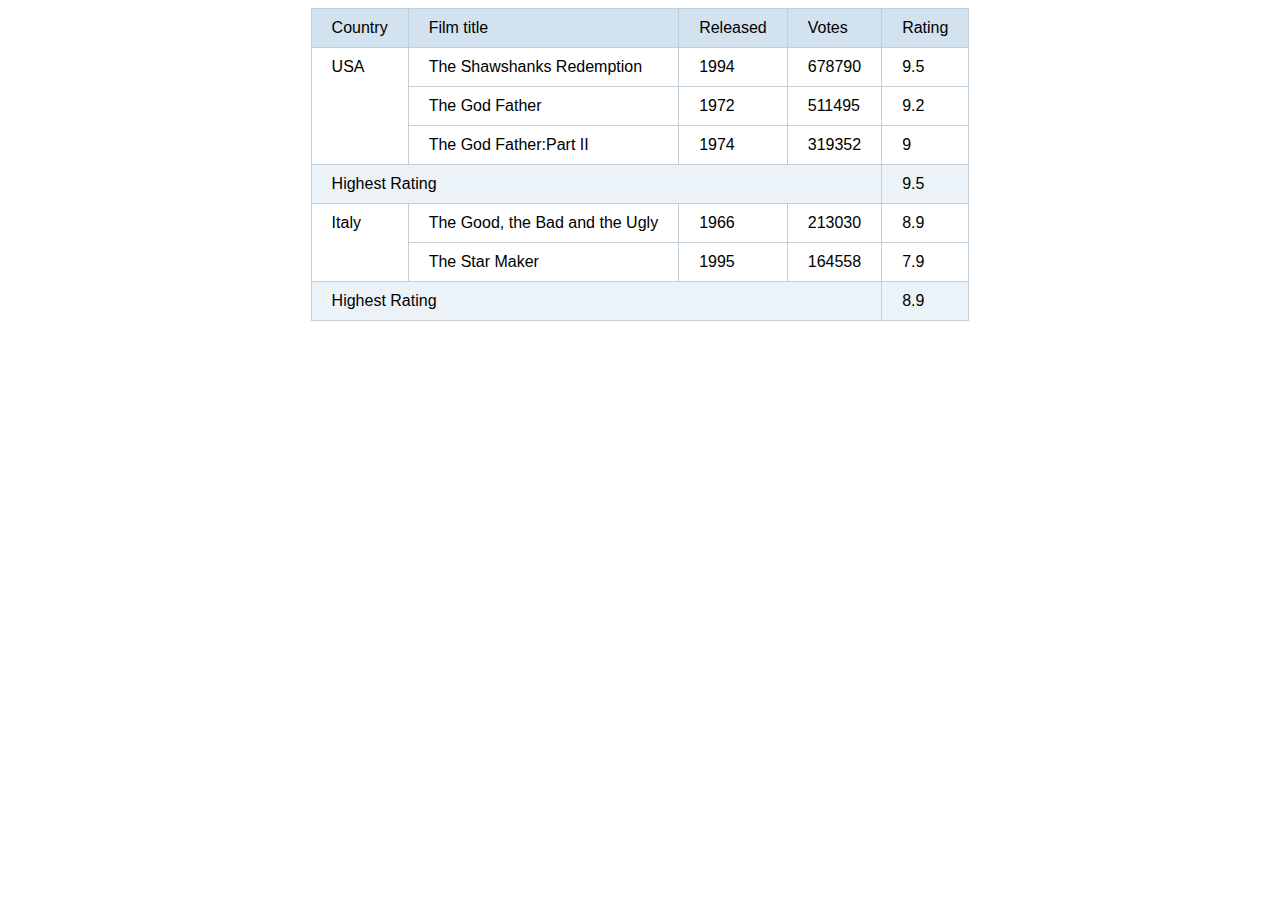
<file: Lab _1/practise.html>
<!-- This File contains Practise Table -->

<!DOCTYPE html>
<html lang="en">
<head>
    <meta charset="UTF-8">
    <meta name="viewport" content="width=device-width, initial-scale=1.0">
    <title>Lab Practise 1 - Tables</title>
    <style>
        table{
            margin: 0 auto;
        }
        table, th, tr, td {
            border: 1px solid #c2cfd9;
            border-collapse: collapse;
            padding: 10px 20px;
            font-family: sans-serif;
        }
        /* table{
            width: 40vw;
        } */
        thead{
            background-color: #d2e2ef;
        }
        .rating{
            background-color: #ebf3f9;
        }
        .vertical_align{
            vertical-align: baseline;
        }
        /* .width_adjustment{
            width: 100%;
        }
        .width_adjustment :nth-child(1){
            width: 15%;
        }
        .width_adjustment :nth-child(2){
            width: 38%;
        } */
    </style>
</head>
<body>
    <Table>
        <thead>
            <tr class="width_adjustment">
                <td >Country</td>
                <td>Film title</td>
                <td>Released</td>
                <td>Votes</td>
                <td>Rating</td>
            </tr>
        </thead>
        <tbody>
            <tr>
                <td class="vertical_align" rowspan="3">USA</td>
                <td>The Shawshanks Redemption</td>
                <td>1994</td>
                <td>678790</td>
                <td>9.5</td>
            </tr>
            <tr>
                <td>The God Father</td>
                <td>1972</td>
                <td>511495</td>
                <td>9.2</td>
            </tr>
            <tr>
                <td>The God Father:Part II</td>
                <td>1974</td>
                <td>319352</td>
                <td>9</td>
            </tr>
            <tr class="rating">
                <td colspan="4">Highest Rating</td>
                <td>9.5</td>
            </tr>
            <tr>
                <td class="vertical_align" rowspan="2">Italy</td>
                <td>The Good, the Bad and the Ugly</td>
                <td>1966</td>
                <td>213030</td>
                <td>8.9</td>
            </tr>
            <tr>
                <td>The Star Maker</td>
                <td>1995</td>
                <td>164558</td>
                <td>7.9</td>
            </tr>
            <tr>
            </tr>
            <tr class="rating" >
                <td colspan="4">Highest Rating</td>
                <td>8.9</td>
            </tr>
        </tbody>
    </Table>
</body>
</html>
</file>
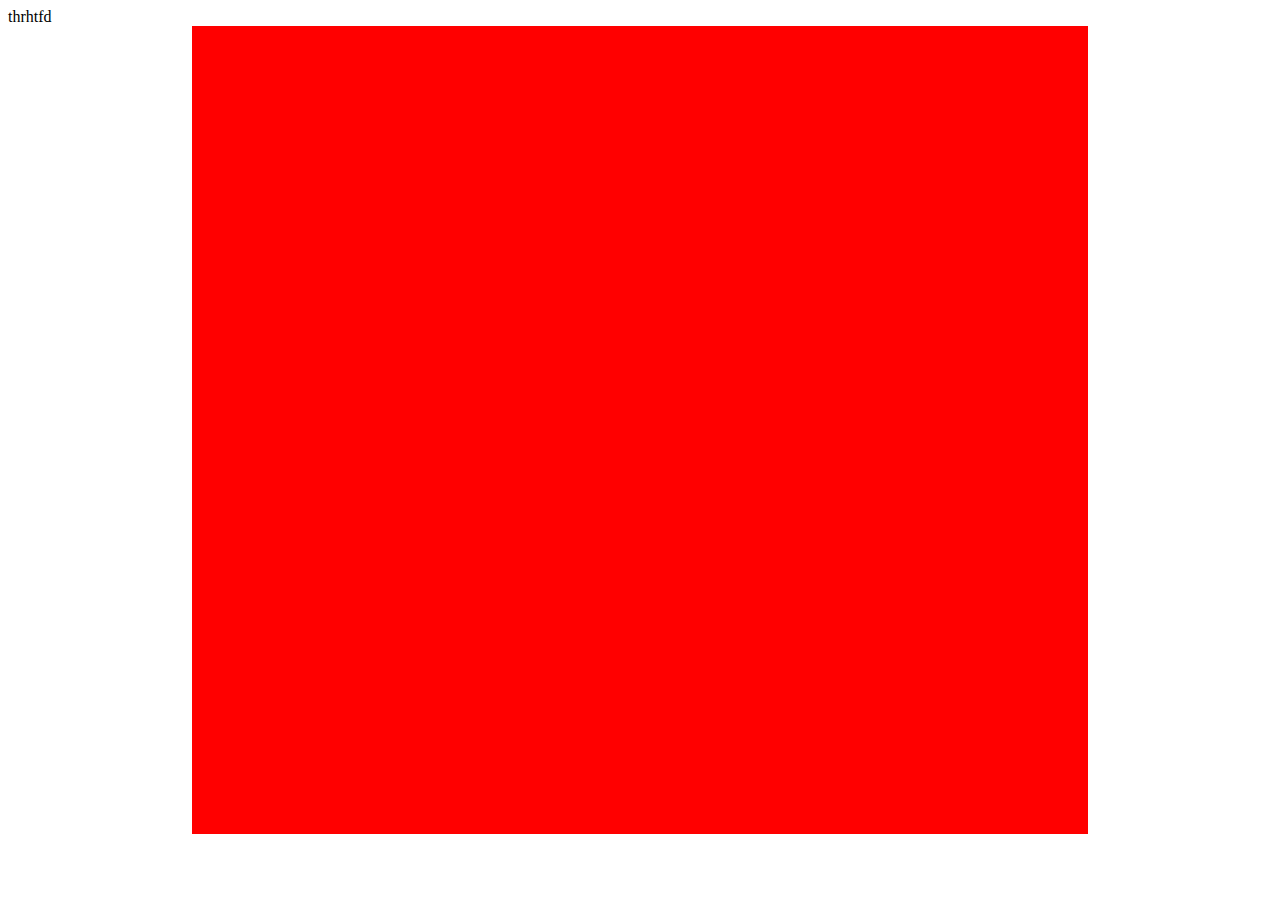
<file: Lab _1/try.html>
<!DOCTYPE html>
<html lang="en">
<head>
    <meta charset="UTF-8">
    <meta name="viewport" content="width=device-width, initial-scale=1.0">
    <title>Document</title>
    <style>
        table,
        tr,
        th,
        td {
            border-bottom: 2px solid #ffffff;
            border-collapse: collapse;
            font-family: sans-serif;
            padding: 5px;
        }
    </style>
</head>
<body>
    
    <table style="width: 70vw; height: 90vh; background-color: red; margin: 0 auto;">
        <td>
            <tr style="width: 35%;"> thrh</tr>
            <tr style="width: 65;">tfd</tr>
        </td>
    </table>
</body>
</html>
</file>
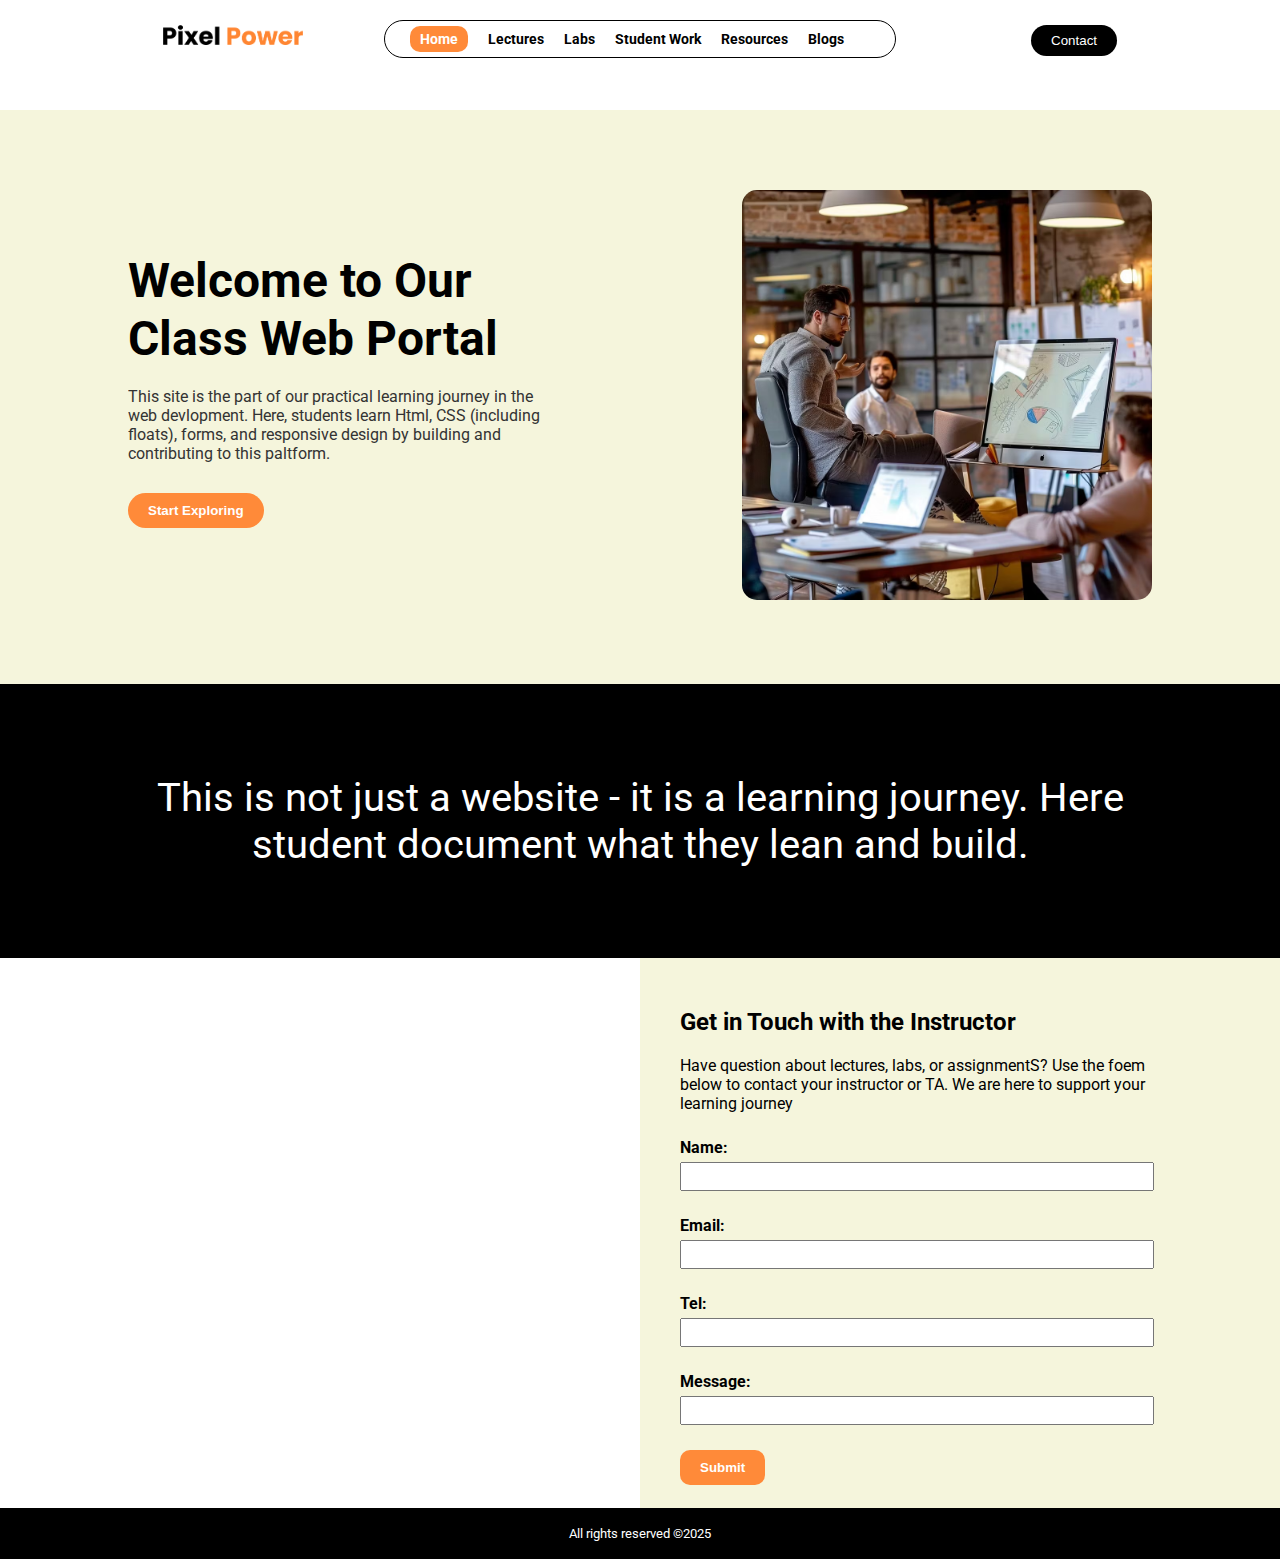
<file: Lab_2/Lab_Task_2.html>
<!DOCTYPE html>
<html lang="en">

<head>
    <meta charset="UTF-8">
    <meta name="viewport" content="width=device-width, initial-scale=1.0">
    <title>Lab Task - 2</title>
    <link href='https://fonts.googleapis.com/css?family=Roboto' rel='stylesheet'>

    <style>
        body {
            margin: 0;
            padding: 0;
            font-family: 'Roboto', 'sans-serif';
        }

        button {
            cursor: pointer;
        }

        .nav {
            width: 80%;
            margin: 0 auto;
            height: 10vh;
            padding-top: 20px;
        }

        .nav div {
            float: left;
        }

        .logo {
            width: 25%;
            text-align: left;
            margin-top: 5px;
        }

        .logo img {
            margin-left: 35px;
        }

        .nav_buttons {
            width: 50%;
            box-sizing: border-box;
            border: 1px solid black;
            padding: 10px 15px;
            /* padding-left: 40px; */
            border-radius: 20px;
            text-align: center;
        }

        .nav_buttons ul {
            margin: 0;
            padding: 0;
        }

        .nav_buttons ul li {
            list-style: none;
            float: left;
            margin: 0 10px;
            font-size: 14px;
            font-weight: bold;
        }

        .nav_buttons ul li a {
            text-decoration: none;
            color: black;
        }

        .nav_buttons ul li:nth-child(1) a {
            background-color: #ff8a39;
            color: white !important;
            padding: 5px 10px;
            border-radius: 10px;
        }

        .contact_button {
            width: 25%;
            text-align: right;
            margin-top: 5px;
            padding-right: 35px;
            box-sizing: border-box;
        }

        .contact_button button {
            background-color: black;
            color: white;
            padding: 8px 20px;
            border: none;
            outline: none;
            border-radius: 20px;
        }

        .main {
            background-color: #f5f5dc;
        }


        .container {
            width: 80%;
            margin: 0 auto;
            padding-top: 80px;
            overflow: hidden;
            /* important to clear floats */
        }

        .content {
            width: 55%;
            float: left;
            margin-top: 30px;
        }

        .h1 {
            font-size: 48px;
            font-weight: 700;
            margin-bottom: 20px;
            margin-right: 150px;
            line-height: 1.2;
        }

        .content p {
            font-size: 16px;
            color: #333;
            margin-bottom: 30px;
            margin-right: 150px;
        }

        .content button {
            background-color: #ff8a39;
            color: white;
            border: none;
            padding: 10px 20px;
            border-radius: 20px;
            font-weight: bold;
            cursor: pointer;
        }

        .image {
            width: 40%;
            float: right;
        }

        .image img {
            width: 100%;
            border-radius: 15px;
        }

        .section2 {
            background-color: black;
            color: white;
            text-align: center;
            margin-top: 80px;
            padding: 50px 150px;
            font-size: 40px;
        }

        .location {
            width: 50%;
            float: left;
            height: 550px;
        }

        .contact {
            width: 50%;
            float: right;
            height: 550px;
            background-color: #f5f5dc;

        }

        .contact h2 {
            margin-top: 50px;
            margin-left: 40px;
        }

        .contact p {
            margin-right: 120px;
            margin-left: 40px;
        }

        .contact .feild {
            margin: 25px;
            margin-left: 40px;
        }

        .feild input {
            padding: 5px 10px;
            width: 450px;
            margin-top: 5px;
        }

        .feild label {
            /* font-size: 20px; */
            font-weight: bold;
        }

        .feild button {
            background-color: #ff8a39;
            color: white;
            border: none;
            padding: 10px 20px;
            border-radius: 10px;
            font-weight: bold;
            cursor: pointer;
        }



        footer {
            background-color: black;
            color: white;
            text-align: center;
            padding: 5px 0;
            clear: both;
            font-size: small;
        }
    </style>
</head>

<body>
    <header class="nav">

        <!-- Logo -->
        <div class="logo">
            <img src="logo.png" height="20" alt="Powre Pixel Logo">
        </div>

        <!--Navigation Buttons  -->
        <div class="nav_buttons">
            <ul>
                <li><a href="#">Home</a></li>
                <li><a href="#">Lectures</a></li>
                <li><a href="#">Labs</a></li>
                <li><a href="#">Student Work</a></li>
                <li><a href="#">Resources</a></li>
                <li><a href="#">Blogs</a></li>
            </ul>
        </div>

        <!-- Contact Button -->
        <div class="contact_button">
            <button>Contact</button>
        </div>
    </header>

    <div class="main">

        <section class="container">

            <div class="content">
                <h1 class="h1">
                    Welcome to Our Class Web Portal
                </h1>
                <p class="">
                    This site is the part of our practical learning journey in the web devlopment. Here, students learn
                    Html, CSS (including floats), forms, and responsive design by building and contributing to this
                    paltform.
                </p>
                <button>Start Exploring</button>
            </div>

            <div class="image">
                <img width="100%" src="hero-image.jpg" alt="3 persons are discussing on project">
            </div>

        </section>

        <section class="section2">
            <p>This is not just a website - it is a learning journey. Here student document what they lean and build.
            </p>
        </section>

        <section class="section3">
            <div class="location">
                <iframe
                    src="https://www.google.com/maps/embed?pb=!1m18!1m12!1m3!1d6585.242474864141!2d73.46691552715919!3d34.38555248715161!2m3!1f0!2f0!3f0!3m2!1i1024!2i768!4f13.1!3m3!1m2!1s0x38e09e2ad889f093%3A0xa4bad6a4e55519c7!2sDepartment%20of%20Software%20Engineering%20Uajk!5e0!3m2!1sen!2s!4v1745741418048!5m2!1sen!2s"
                    width="100%" height="100%" style="border:0;" allowfullscreen="" loading="lazy"
                    referrerpolicy="no-referrer-when-downgrade"></iframe>
            </div>

            <div class="contact">
                <h2>Get in Touch with the Instructor</h2>
                <p>Have question about lectures, labs, or assignmentS? Use the foem below to contact your instructor or
                    TA. We are here to support your learning journey</p>
                <form action="function.php">

                    <div class="feild">
                        <label for="name">Name:</label>
                        <br>
                        <input type="text" id="name" name="name" required>
                    </div>

                    <div class="feild">
                        <label for="email">Email:</label>
                        <br>
                        <input type="email" id="email" name="email" required>
                    </div>
                    <div class="feild">
                        <label for="tel">Tel:</label>
                        <br>
                        <input type="text" name="tel" id="tel" required>
                    </div>
                    <div class="feild">
                        <label for="message">Message:</label>
                        <br>
                        <input type="text" id="message" name="message" required>
                    </div>
                    <div class="feild">
                        <button class="submit_button" type="submit">Submit</button>
                    </div>
                </form>
            </div>

        </section>
    </div>

    <footer>
        <p>All rights reserved &copy;2025 </p>
    </footer>
</body>

</html>
</file>
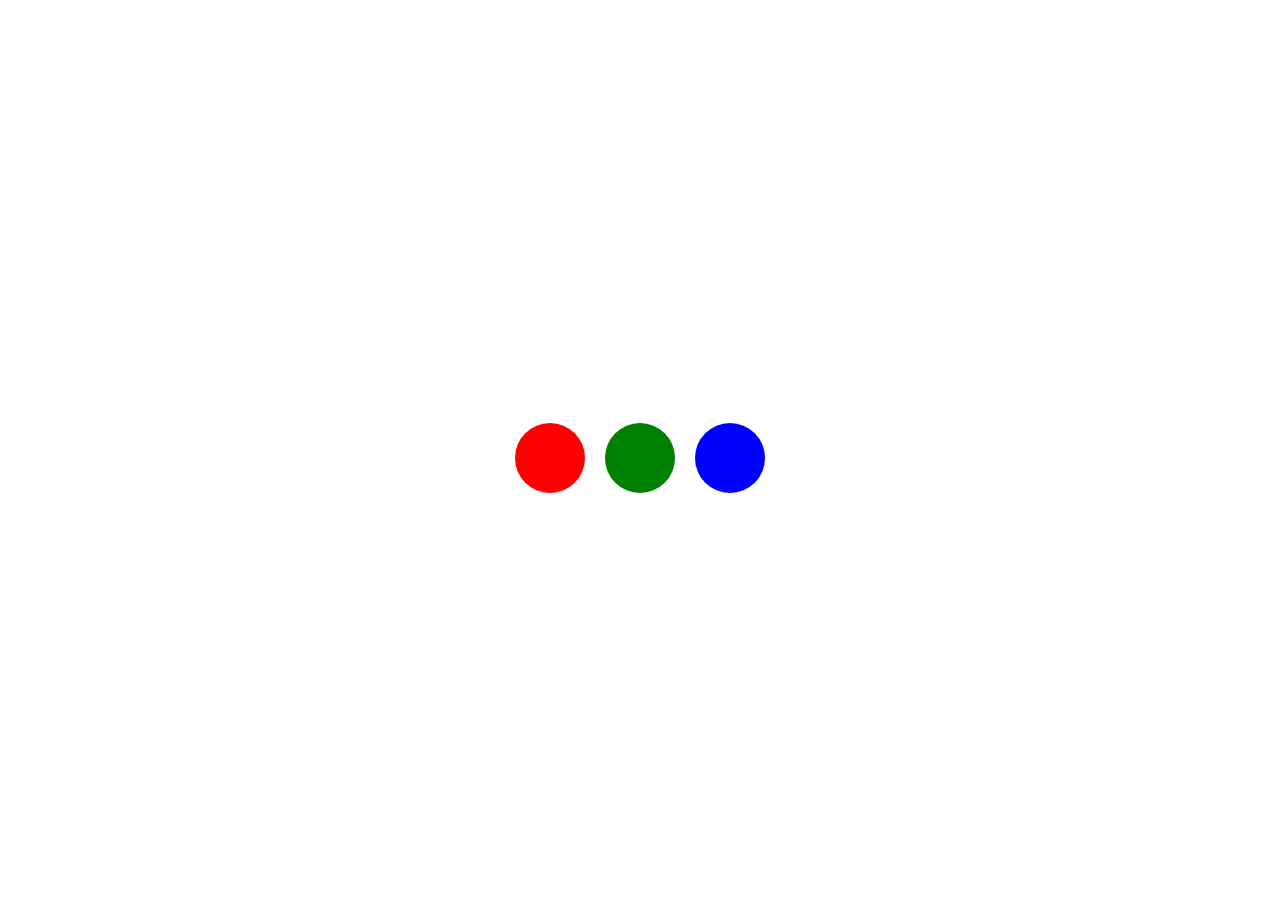
<file: Lab_5/waiting.html>
<!DOCTYPE html>
<html lang="en">
<head>
    <meta charset="UTF-8">
    <meta name="viewport" content="width=device-width, initial-scale=1.0">
    <title>Lab Task 5</title>
    <style>
        .animation_container{
            width: 100%;
            height: 100vh;
            display: flex;
            justify-content: center;
            align-items: center;
            gap: 20px;
        }
        .animated_box1 {
            width: 70px;
            height: 70px;
            background-color: red;
            border-radius: 50%;
            animation: moveBox1 2s linear infinite alternate;
            /* animation: name duration timing-function delay iteration-count direction fill-mode; */
        }

        .animated_box2 {
            width: 70px;
            height: 70px;
            background-color: green;
            border-radius: 50%;
            animation: moveBox2 2s 1s linear infinite alternate;
            /* animation: name duration timing-function delay iteration-count direction fill-mode; */
        }

        .animated_box3 {
            width: 70px;
            height: 70px;
            background-color: Blue;
            border-radius: 50%;
            animation: moveBox3 3s linear 2s infinite alternate;
            /* animation: name duration timing-function delay iteration-count direction fill-mode; */
        }

        @keyframes moveBox1 {
            0%{
                transform: translate(0, 0);
            }
            100%{
                transform: translate(0px, -100px);
                opacity: .5;
            }
        }
        @keyframes moveBox2 {
            0%{
                transform: translate(0, 0);
            }
            100%{
                transform: translate(0px, -100px);
                opacity: .5;
            }
        }
        @keyframes moveBox3 {
            0%{
                transform: translate(0, 0);
            }
            100%{
                transform: translate(0px, -100px);
                opacity: .5;
            }
        }
    </style>
</head>
<body>
    <div class="animation_container">
        <div class="animated_box1">

        </div>
        <div class="animated_box2">

        </div>
        <div class="animated_box3">

        </div>
    </div>
    
</body>
</html>
</file>
<file: Lab_3/style.css>
:root {
    --primary-color: #3ea5ee;
    /* Example primary color */
    --secondary-color: #f49b2e;
    /* Example secondary color */
}

.color-primary {
    color: var(--primary-color);
}

.color-secondary {
    color: var(--secondary-color);
}

.bg-primary {
    background-color: var(--primary-color);
}

.bg-secondary {
    background-color: var(--secondary-color);
}

* {
    font-family: poppins, sans-serif;
    overflow-x: hidden;
}

*::before,
*::after {
    box-sizing: border-box;
}

button {
    cursor: pointer;
}

a {
    color: var(--primary-color);
}

h1 {
    font-size: 48px;
    font-weight: 700;
    margin: 0;
}

h2 {
    font-size: 42px;
    font-weight: 700;
    margin: 0;
}

h3 {
    font-size: 36px;
    font-weight: 700;
    margin: 0;
}

h4 {
    font-size: 26px;
    font-weight: 700;
    margin: 0;
}

h5 {
    font-size: 21px;
    font-weight: 600;
    margin: 0;
}

body {
    margin: 0;
    padding: 0;
    font-family: 'Poppins', sans-serif;
}


header {
    width: 100%;
    position: absolute;
    top: 0;
    z-index: 1000;
}

.nav {
    display: flex;
    justify-content: space-around;
    align-items: center;
    padding-top: 25px;
    width: 80%;
    margin: 0 auto;
}

.nav_buttons {
    flex-grow: 3;
    padding-right: 10px;
}

.nav_buttons ul {
    display: flex;
    align-items: center;
    justify-content: flex-end;
}

.started {
    display: flex;
    justify-content: center;
    align-items: center;
    gap: 10px;
}

.started button {
    background: var(--secondary-color);
    padding: 10px 15px;
    border: none;
    color: #fff;
    font-size: 12px;
    font-weight: 600;
    border-radius: 10px;
    display: flex;
    align-items: center;
    justify-content: center;
    gap: 10px;
}

#hamburger {
    display: none;
}

.nav_buttons ul li {
    list-style: none;
    margin: 0 20px;
}

.nav_buttons ul li a {
    text-decoration: none;
    color: #fff;
    font-size: 12px;
    font-weight: 600;
}

.logo img {
    width: 170px;
}

.hero {
    background: linear-gradient(#07283ccc), url(./task3-assets/home-banner-bg.webp) center center / cover no-repeat;
    background-size: cover;
    min-height: 480px;
    position: relative;
}


.hero_content {
    padding-top: 140px;
    display: flex;
    justify-content: center;
    align-items: center;
    text-align: center;
    flex-direction: column;
    color: #fff;
    gap: 10px;
}

.hero_buttons {
    padding-top: 20px;
    display: flex;
    gap: 20px;
}

.hero_buttons button {
    width: 150px;
    padding: 10px 16px;
    border: none;
    color: #fff;
    border-radius: 5px;
    font-size: 11px;
    font-weight: 600;
}

.para {
    display: flex;
    justify-content: center;
    align-items: center;
    gap: 10px;
    font-size: 13px;
}

.stats {
    display: flex;
    justify-content: space-around;
    align-items: center;
    flex-wrap: wrap;
    gap: 20px;
    width: 90%;
    max-width: 1200px;
    margin: 0 auto;
    padding: 80px 20px;
    color: white;
}

.stats_items {
    text-align: center;
    flex: 1 1 200px;
    min-width: 150px;
}

.stats p {
    font-size: 14px;
    margin: 5px 0 0;
}

.section2 {
    background-color: #e0f0fd;
}

.section3 {
    background-color: #ffffff;
}

.row {
    display: flex;
    width: 100%;
    padding: 80px 0px;
}

.left_content {
    width: 50%;
    display: flex;
    flex-direction: column;
    /* align-items: center; */
    justify-content: center;
    text-align: left;
    padding: 0px 78px;
    box-sizing: border-box;
    gap: 5px;
}

.left_content button {
    background: var(--primary-color);
    padding: 10px 15px;
    border: none;
    color: #fff;
    font-size: 12px;
    font-weight: 600;
    border-radius: 10px;
    display: flex;
    align-items: center;
    justify-content: center;
    gap: 10px;
}

.left_content ul {
    padding-left: 0;
}

.feature_items {
    display: flex;
    /* justify-content: center; */
    align-items: center;
    gap: 10px;
}

.feature_list {
    padding-top: 10px;
}

.feature_items p {
    margin: 5px;
}

.right_image {
    width: 50%;
}

.right_image img {
    width: 100%;
    border: 1px solid var(--primary-color);
    border-radius: 14px 0px 0px 14px;
}

.section3 .right_image img {
    border-right: 1px solid var(--primary-color);
    border-radius: 0px 14px 14px 0px;
    box-sizing: border-box;
}

.support {
    text-align: center;
}

.support_container {
    display: flex;
    flex-wrap: wrap;
    gap: 20px;
    justify-content: center;
}

.support_container {
    display: flex;
    justify-content: space-around;
    align-items: center;
    flex-wrap: wrap;
    gap: 80px;
    width: 80%;
    max-width: 1200px;
    margin: 0 auto;
    padding: 40px 10px;
}

.support_items {
    text-align: center;
    flex: 1 1 100px;
    gap: 20px;
    display: flex;
    flex-direction: column;
    align-items: center;
    justify-content: center;
}

.support_items p{
    margin: 0;
}

.subscription {
    background-color: #e0f0fd;
    padding: 60px 20px;
    text-align: center;
  }
  
  .subscription h2 {
    font-size: 2rem;
    margin-bottom: 10px;
    color: #000;
  }
  
  .subscription p {
    color: #444;
    margin-bottom: 40px;
    font-size: 1rem;
  }
  
  .plans {
    display: flex;
    flex-wrap: wrap;
    gap: 20px;
    justify-content: center;
  }
  
  .plan-card {
    background: #fff;
    border: 1px solid var(--primary-color);
    border-radius: 10px;
    padding: 25px;
    width: 100%;
    max-width: 330px;
    text-align: left;
  }
  
  .plan-card h3 {
    font-size: 1.5rem;
    margin-bottom: 5px;
    text-align: center;
  }
  
  .plan-card .price {
    /* font-weight: 600; */
    margin-bottom: 15px;
    text-align: center;
  }
  
  .plan-card h4 {
    margin: 15px 0 10px;
    font-size: 1.1rem;
  }
  
  .plan-card ul {
    list-style: none;
    padding: 0;
    margin: 0 0 20px;
  }
  
  .plan-card ul li {
    margin: 15px 0;
    padding-left: 25px;
    background: url('./task3-assets/check.svg') no-repeat left center;
    background-size: 18px;
    font-size: 0.95rem;
  }
  
  .plan-card button {
    background-color: var(--primary-color);
    color: white;
    border: none;
    padding: 10px 20px;
    font-weight: 600;
    border-radius: 6px;
    cursor: pointer;
    text-align: center;
    margin: 0 100px;
  }

  .footer {
    background-color: var(--primary-color);
    color: white;
  }
  
  .footer-container {
    width: 80%;
    margin: 0 auto;
    padding: 50px 0px;
    display: flex;
    flex-wrap: wrap;
    justify-content: space-between;
    gap: 40px;
  }
  
.footer-logo {
    width: 150px;
    margin-bottom: 20px;
    filter: brightness(0) invert(1); /* Makes the logo white */
}
  
  .footer-links ul {
    list-style: none;
    padding: 0;
  }
  
  .footer-links ul li a {
    color: white;
    text-decoration: none;
    font-size: 12px;
    display: flex;
    align-items: center;
    gap: 5px;
  }

  .footer-right{
    display: flex;
    flex-direction: column;
    gap: 10px;
  }
  
  .footer-right p {
    font-size: 12px;
  }
  
  .social-icons {
    display: flex;
    gap: 25px;
  }
  
  .review-text a {
    color: turquoise;
    text-decoration: none;
    font-size: 13px;
  }
  
  hr {
    border: 0;
    border-top: 1px solid #fff;
    margin: 30px 0;
  }
  
  .footer-bottom {
    text-align: center;
    font-size: 13px;
    width: 80%;
    margin: 40px auto;
  }
  
  .footer-bottom a {
    color: turquoise;
    text-decoration: none;
  }
  
  .footer-badges {
    margin-top: 20px;
    display: flex;
    justify-content: center;
    flex-wrap: wrap;
    gap: 90px;
  }
  
  /* Responsive */
  @media (max-width: 768px) {
    .footer-container {
      flex-direction: column;
      align-items: center;
      text-align: center;
    }
  
    .footer-links ul li {
      display: inline-block;
      margin: 5px 10px;
    }
  
    .footer-right {
      margin-top: 20px;
    }
  }
  
  

@media screen and (max-width: 992px) {
    .nav {
        width: 90%;
        justify-content: space-between;
    }

    .nav_buttons {
        display: none;
    }

    #hamburger {
        display: block;
    }

    .row {
        flex-direction: column;
        gap: 60px;
        width: 80%;
        margin: 0 auto;
    }

    .left_content {
        width: 100%;
        padding: 0px 20px;
    }

    .right_image {
        width: 100%;
    }

    .right_image img {
        width: 100%;
        border: 1px solid var(--primary-color);
        border-radius: 14px;
        margin: 0 auto;
    }
}

@media screen and (max-width: 768px) {
    #get_started {
        display: none;
    }

    .logo img {
        width: 100px;
    }

    .hero_content h1 {
        font-size: 30px;
    }

    .hero_buttons {
        flex-direction: column;
    }

    .stats_items {
        flex: 1 1 100px;
    }

    .stats {
        flex-direction: column;
        padding: 30px 10px;
    }

    .row {
        gap: 30px;
        width: 95%;
    }

    .support_container{
        flex-direction: column;
    }

    .support_items {
        flex: 1 1 200px;
    }

    .plans {
        flex-direction: column;
        align-items: center;
      }
    
      .plan-card {
        width: 90%;
      }


}
</file>
